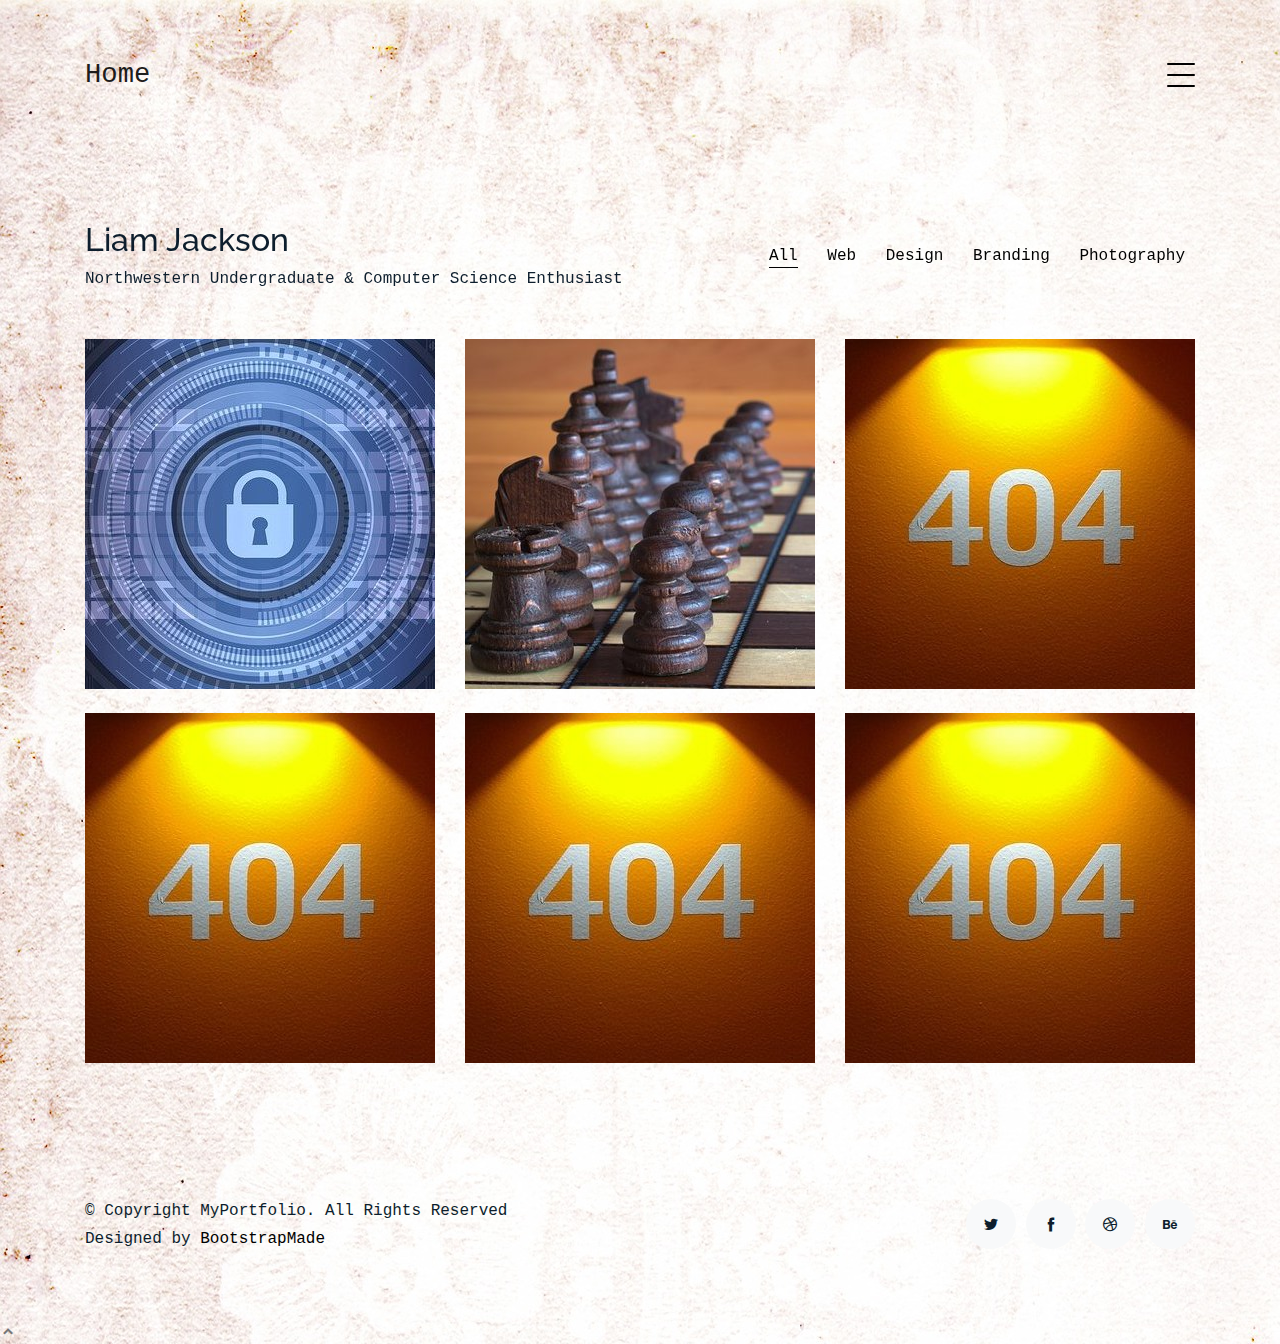
<file: index.html>
<!DOCTYPE html>
<html lang="en">

<head>
  <meta charset="utf-8">
  <meta content="width=device-width, initial-scale=1.0" name="viewport">

  <title>Liam Jackson - Home</title>
  <meta content="" name="description">
  <meta content="" name="keywords">

  <!-- Favicons -->
  <link href="assets/img/favicon.png" rel="icon">
  <link href="assets/img/apple-touch-icon.png" rel="apple-touch-icon">

  <!-- Google Fonts -->
  <link href="https://fonts.googleapis.com/css?family=https://fonts.googleapis.com/css?family=Inconsolata:400,500,600,700|Raleway:400,400i,500,500i,600,600i,700,700i" rel="stylesheet">

  <!-- Vendor CSS Files -->
  <link href="assets/vendor/bootstrap/css/bootstrap.min.css" rel="stylesheet">
  <link href="assets/vendor/icofont/icofont.min.css" rel="stylesheet">
  <link href="assets/vendor/aos/aos.css" rel="stylesheet">
  <link href="assets/vendor/line-awesome/css/line-awesome.min.css" rel="stylesheet">
  <link href="assets/vendor/owl.carousel/assets/owl.carousel.min.css" rel="stylesheet">

  <!-- Template Main CSS File -->
  <link href="assets/css/style.css" rel="stylesheet">

  <!-- =======================================================
  * Template Name: MyPortfolio - v2.2.0
  * Template URL: https://bootstrapmade.com/myportfolio-bootstrap-portfolio-website-template/
  * Author: BootstrapMade.com
  * License: https://bootstrapmade.com/license/
  ======================================================== -->
</head>

<body>

  <!-- ======= Navbar ======= -->
  <div class="collapse navbar-collapse custom-navmenu" id="main-navbar">
    <div class="container py-2 py-md-5">
      <div class="row align-items-start">
        <div class="col-md-2">
          <ul class="custom-menu">
            <li><a href="index.html">Home</a></li>
            <li><a href="about.html">About Me</a></li>
            <li><a href="index.html">Works</a></li>
            <li class="active"><a href="contact.html">Contact</a></li>
          </ul>
        </div>
      </div>

    </div>
  </div>

  <nav class="navbar navbar-light custom-navbar">
    <div class="container">
      <a class="navbar-brand" href="index.html">Home</a>

      <a href="#" class="burger" data-toggle="collapse" data-target="#main-navbar">
        <span></span>
      </a>

    </div>
  </nav>

  <main id="main">

    <!-- ======= Works Section ======= -->
    <section class="section site-portfolio">
      <div class="container">
        <div class="row mb-5 align-items-center">
          <div class="col-md-12 col-lg-6 mb-4 mb-lg-0" data-aos="fade-up">
            <h2>Liam Jackson</h2>
            <p class="mb-0">Northwestern Undergraduate &amp; Computer Science Enthusiast</p>
          </div>
          <div class="col-md-12 col-lg-6 text-left text-lg-right" data-aos="fade-up" data-aos-delay="100">
            <div id="filters" class="filters">
              <a href="#" data-filter="*" class="active">All</a>
              <a href="#" data-filter=".web">Web</a>
              <a href="#" data-filter=".design">Design</a>
              <a href="#" data-filter=".branding">Branding</a>
              <a href="#" data-filter=".photography">Photography</a>
            </div>
          </div>
        </div>
        <div id="portfolio-grid" class="row no-gutter" data-aos="fade-up" data-aos-delay="200">
          <div class="item web col-sm-6 col-md-4 col-lg-4 mb-4">
            <a href="decryption.html" class="item-wrap fancybox">
              <div class="work-info">
                <h3>Cipher Cracker</h3>
                <span>Web</span>
              </div>
              <img class="img-fluid" src="assets/img/cipher.jpg">
            </a>
          </div>
          <div class="item photography col-sm-6 col-md-4 col-lg-4 mb-4">
            <a href="work-single.html" class="item-wrap fancybox">
              <div class="work-info">
                <h3>Chess AI</h3>
                <span>Photography</span>
              </div>
              <img class="img-fluid" src="assets/img/chess.jpg">
            </a>
          </div>
          <div class="item branding col-sm-6 col-md-4 col-lg-4 mb-4">
            <a href="work-single.html" class="item-wrap fancybox">
              <div class="work-info">
                <h3>---</h3>
                <span>Branding</span>
              </div>
              <img class="img-fluid" src="assets/img/no-img.jpg">
            </a>
          </div>
          <div class="item design col-sm-6 col-md-4 col-lg-4 mb-4">
            <a href="work-single.html" class="item-wrap fancybox">
              <div class="work-info">
                <h3>---</h3>
                <span>Design</span>
              </div>
              <img class="img-fluid" src="assets/img/no-img.jpg">
            </a>
          </div>
          <div class="item photography col-sm-6 col-md-4 col-lg-4 mb-4">
            <a href="work-single.html" class="item-wrap fancybox">
              <div class="work-info">
                <h3>---</h3>
                <span>Photography</span>
              </div>
              <img class="img-fluid" src="assets/img/no-img.jpg">
            </a>
          </div>
          <div class="item branding col-sm-6 col-md-4 col-lg-4 mb-4">
            <a href="work-single.html" class="item-wrap fancybox">
              <div class="work-info">
                <h3>---</h3>
                <span>branding</span>
              </div>
              <img class="img-fluid" src="assets/img/no-img.jpg">
            </a>
          </div>
        </div>
      </div>
    </section><!-- End  Works Section -->

  </main><!-- End #main -->

  <!-- ======= Footer ======= -->
  <footer class="footer" role="contentinfo">
    <div class="container">
      <div class="row">
        <div class="col-sm-6">
          <p class="mb-1">&copy; Copyright MyPortfolio. All Rights Reserved</p>
          <div class="credits">
            <!--
            All the links in the footer should remain intact.
            You can delete the links only if you purchased the pro version.
            Licensing information: https://bootstrapmade.com/license/
            Purchase the pro version with working PHP/AJAX contact form: https://bootstrapmade.com/buy/?theme=MyPortfolio
          -->
            Designed by <a href="https://bootstrapmade.com/">BootstrapMade</a>
          </div>
        </div>
        <div class="col-sm-6 social text-md-right">
          <a href="#"><span class="icofont-twitter"></span></a>
          <a href="#"><span class="icofont-facebook"></span></a>
          <a href="#"><span class="icofont-dribbble"></span></a>
          <a href="#"><span class="icofont-behance"></span></a>
        </div>
      </div>
    </div>
  </footer>

  <a href="#" class="back-to-top"><i class="icofont-simple-up"></i></a>

  <!-- Vendor JS Files -->
  <script src="assets/vendor/jquery/jquery.min.js"></script>
  <script src="assets/vendor/bootstrap/js/bootstrap.bundle.min.js"></script>
  <script src="assets/vendor/jquery.easing/jquery.easing.min.js"></script>
  <script src="assets/vendor/php-email-form/validate.js"></script>
  <script src="assets/vendor/aos/aos.js"></script>
  <script src="assets/vendor/isotope-layout/isotope.pkgd.min.js"></script>
  <script src="assets/vendor/owl.carousel/owl.carousel.min.js"></script>

  <!-- Template Main JS File -->
  <script src="assets/js/main.js"></script>

</body>

</html>
</file>
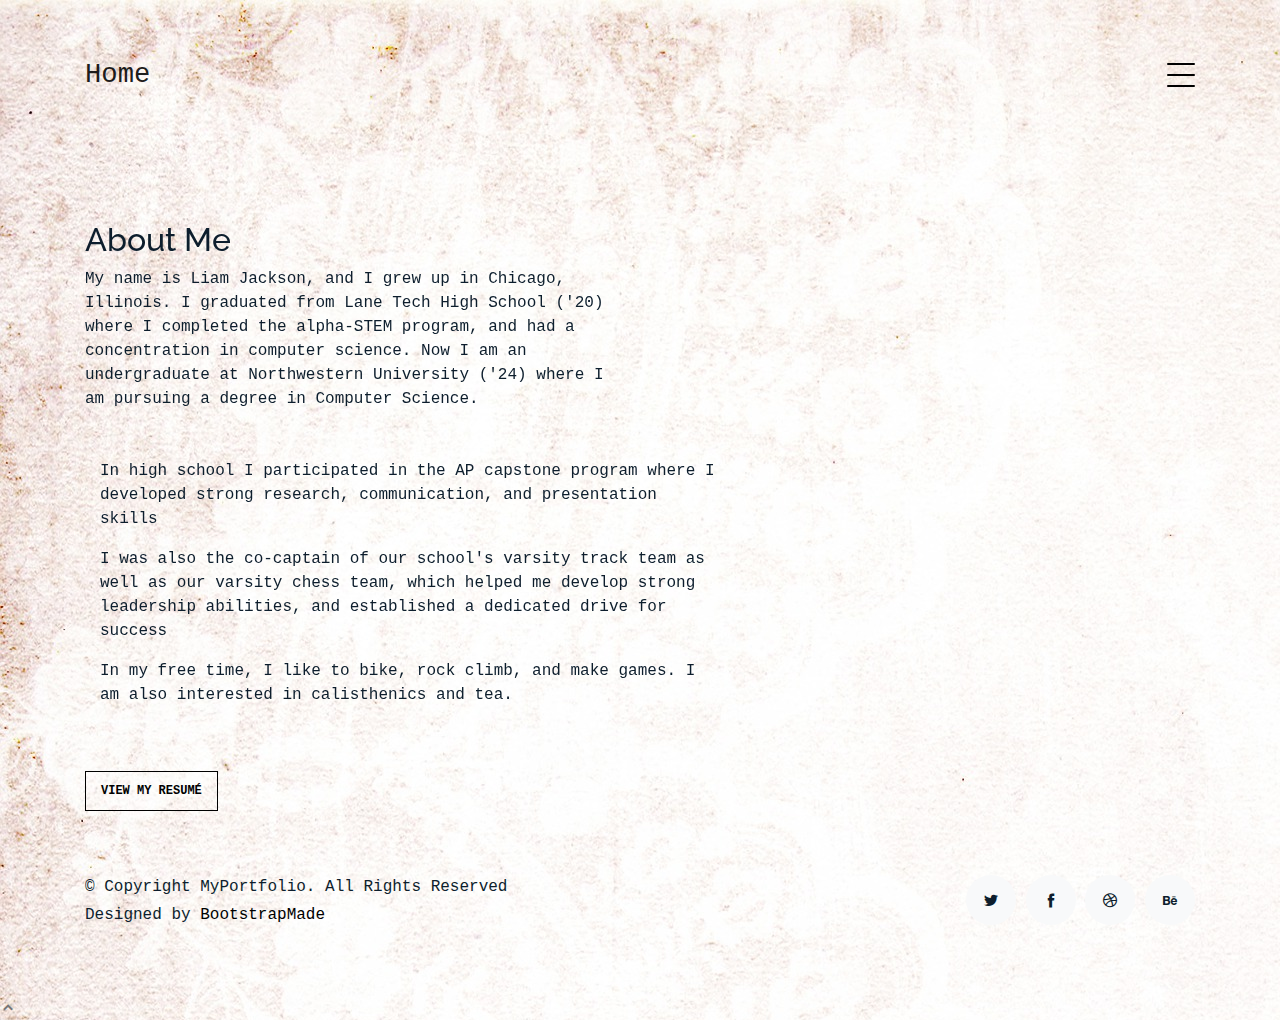
<file: about.html>
<!DOCTYPE html>
<html lang="en">

<head>
  <meta charset="utf-8">
  <meta content="width=device-width, initial-scale=1.0" name="viewport">

  <title>MyPortfolio Bootstrap Template - About</title>
  <meta content="" name="description">
  <meta content="" name="keywords">

  <!-- Favicons -->
  <link href="assets/img/favicon.png" rel="icon">
  <link href="assets/img/apple-touch-icon.png" rel="apple-touch-icon">

  <!-- Google Fonts -->
  <link href="https://fonts.googleapis.com/css?family=https://fonts.googleapis.com/css?family=Inconsolata:400,500,600,700|Raleway:400,400i,500,500i,600,600i,700,700i" rel="stylesheet">

  <!-- Vendor CSS Files -->
  <link href="assets/vendor/bootstrap/css/bootstrap.min.css" rel="stylesheet">
  <link href="assets/vendor/icofont/icofont.min.css" rel="stylesheet">
  <link href="assets/vendor/aos/aos.css" rel="stylesheet">
  <link href="assets/vendor/line-awesome/css/line-awesome.min.css" rel="stylesheet">
  <link href="assets/vendor/owl.carousel/assets/owl.carousel.min.css" rel="stylesheet">

  <!-- Template Main CSS File -->
  <link href="assets/css/style.css" rel="stylesheet">

  <!-- =======================================================
  * Template Name: MyPortfolio - v2.2.0
  * Template URL: https://bootstrapmade.com/myportfolio-bootstrap-portfolio-website-template/
  * Author: BootstrapMade.com
  * License: https://bootstrapmade.com/license/
  ======================================================== -->
</head>

<body>

  <!-- ======= Navbar ======= -->
  <div class="collapse navbar-collapse custom-navmenu" id="main-navbar">
    <div class="container py-2 py-md-5">
      <div class="row align-items-start">
        <div class="col-md-2">
          <ul class="custom-menu">
            <li><a href="index.html">Home</a></li>
            <li><a href="about.html">About Me</a></li>
            <li><a href="index.html">Works</a></li>
            <li class="active"><a href="contact.html">Contact</a></li>
          </ul>
        </div>
      </div>
    </div>
  </div>

  <nav class="navbar navbar-light custom-navbar">
    <div class="container">
      <a class="navbar-brand" href="index.html">Home</a>

      <a href="#" class="burger" data-toggle="collapse" data-target="#main-navbar">
        <span></span>
      </a>

    </div>
  </nav>

  <main id="main">

    <section class="section pb-5">
      <div class="container">
        <div class="row mb-5 align-items-end">
          <div class="col-md-6" data-aos="fade-up">

            <h2>About Me</h2>
            <p class="mb-0">
              My name is Liam Jackson, and I grew up in Chicago, Illinois. I graduated from Lane Tech High School ('20) where I completed the alpha-STEM
              program, and had a concentration in computer science. Now I am an undergraduate at Northwestern University ('24) where I am pursuing a degree
              in Computer Science.
            </p>
          </div>

        </div>

          <div class="col-md-7 mb-5 mb-md-0" data-aos="fade-up">
            <p>
              In high school I participated in the AP capstone program where I developed strong research, communication, and presentation skills
            </p>
            <p>
              I was also the co-captain of our school's varsity track team as well as our varsity chess team, which helped me develop strong leadership
              abilities, and established a dedicated drive for success
            </p>
            <p>
              In my free time, I like to bike, rock climb, and make games. I am also interested in calisthenics and tea.
            </p>
            <br>
            <br>
          </div>
          <p><a href="assets/other/Liam Jackson.pdf" download="Liam_Jackson" class="readmore">View my Resum&eacute;</a></p>
        </div>

      </div>

    </section>

  </main><!-- End #main -->

  <!-- ======= Footer ======= -->
  <footer class="footer" role="contentinfo">
    <div class="container">
      <div class="row">
        <div class="col-sm-6">
          <p class="mb-1">&copy; Copyright MyPortfolio. All Rights Reserved</p>
          <div class="credits">
            <!--
            All the links in the footer should remain intact.
            You can delete the links only if you purchased the pro version.
            Licensing information: https://bootstrapmade.com/license/
            Purchase the pro version with working PHP/AJAX contact form: https://bootstrapmade.com/buy/?theme=MyPortfolio
          -->
            Designed by <a href="https://bootstrapmade.com/">BootstrapMade</a>
          </div>
        </div>
        <div class="col-sm-6 social text-md-right">
          <a href="#"><span class="icofont-twitter"></span></a>
          <a href="#"><span class="icofont-facebook"></span></a>
          <a href="#"><span class="icofont-dribbble"></span></a>
          <a href="#"><span class="icofont-behance"></span></a>
        </div>
      </div>
    </div>
  </footer>

  <a href="#" class="back-to-top"><i class="icofont-simple-up"></i></a>

  <!-- Vendor JS Files -->
  <script src="assets/vendor/jquery/jquery.min.js"></script>
  <script src="assets/vendor/bootstrap/js/bootstrap.bundle.min.js"></script>
  <script src="assets/vendor/jquery.easing/jquery.easing.min.js"></script>
  <script src="assets/vendor/php-email-form/validate.js"></script>
  <script src="assets/vendor/aos/aos.js"></script>
  <script src="assets/vendor/isotope-layout/isotope.pkgd.min.js"></script>
  <script src="assets/vendor/owl.carousel/owl.carousel.min.js"></script>

  <!-- Template Main JS File -->
  <script src="assets/js/main.js"></script>

</body>

</html>
</file>
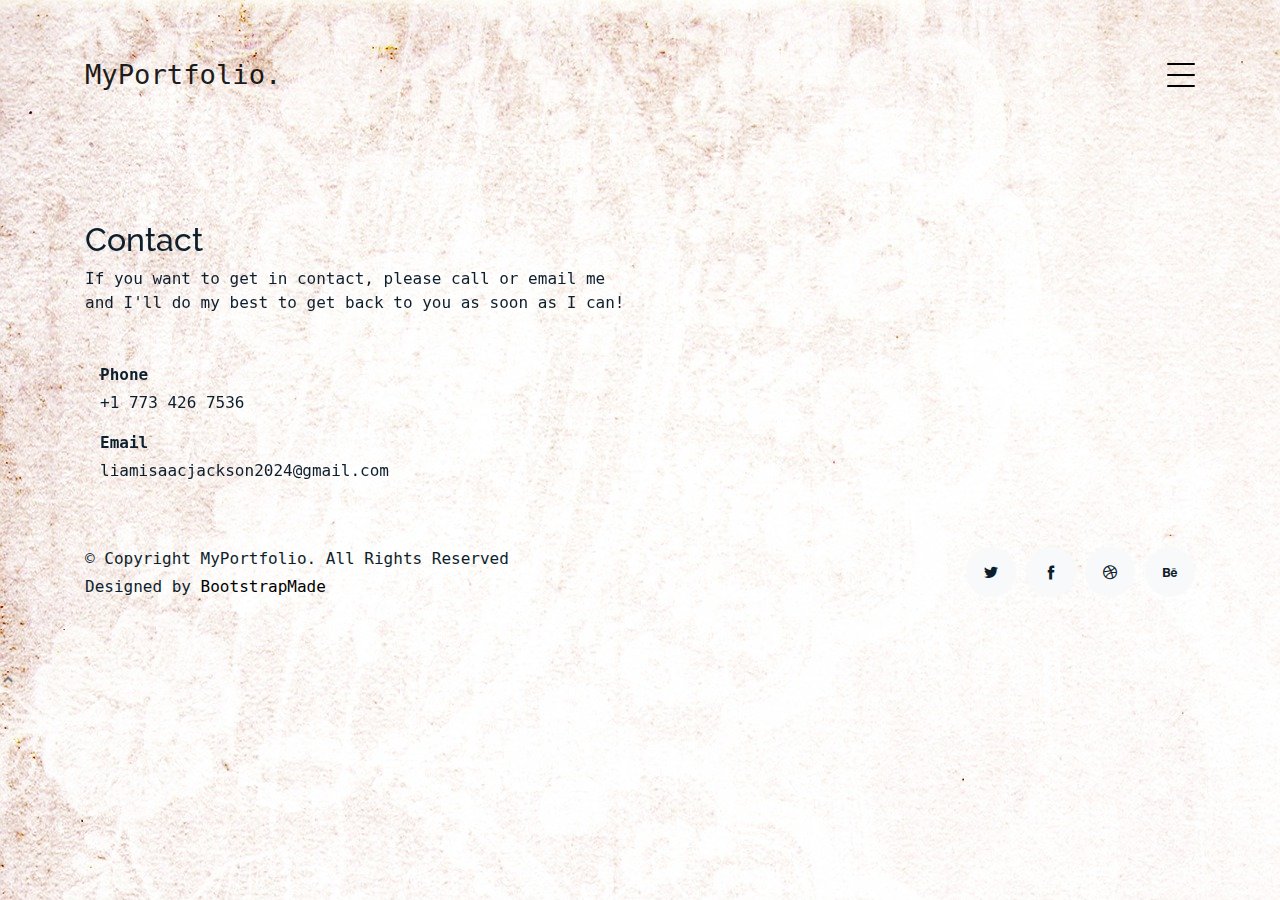
<file: contact.html>
<!DOCTYPE html>
<html lang="en">

<head>
  <meta charset="utf-8">
  <meta content="width=device-width, initial-scale=1.0" name="viewport">

  <title>MyPortfolio Bootstrap Template - Contact</title>
  <meta content="" name="description">
  <meta content="" name="keywords">

  <!-- Favicons -->
  <link href="assets/img/favicon.png" rel="icon">
  <link href="assets/img/apple-touch-icon.png" rel="apple-touch-icon">

  <!-- Google Fonts -->
  <link href="https://fonts.googleapis.com/css?family=https://fonts.googleapis.com/css?family=Inconsolata:400,500,600,700|Raleway:400,400i,500,500i,600,600i,700,700i" rel="stylesheet">

  <!-- Vendor CSS Files -->
  <link href="assets/vendor/bootstrap/css/bootstrap.min.css" rel="stylesheet">
  <link href="assets/vendor/icofont/icofont.min.css" rel="stylesheet">
  <link href="assets/vendor/aos/aos.css" rel="stylesheet">
  <link href="assets/vendor/line-awesome/css/line-awesome.min.css" rel="stylesheet">
  <link href="assets/vendor/owl.carousel/assets/owl.carousel.min.css" rel="stylesheet">

  <!-- Template Main CSS File -->
  <link href="assets/css/style.css" rel="stylesheet">

  <!-- =======================================================
  * Template Name: MyPortfolio - v2.2.0
  * Template URL: https://bootstrapmade.com/myportfolio-bootstrap-portfolio-website-template/
  * Author: BootstrapMade.com
  * License: https://bootstrapmade.com/license/
  ======================================================== -->
</head>

<body>

  <!-- ======= Navbar ======= -->
  <div class="collapse navbar-collapse custom-navmenu" id="main-navbar">
    <div class="container py-2 py-md-5">
      <div class="row align-items-start">
        <div class="col-md-2">
          <ul class="custom-menu">
            <li><a href="index.html">Home</a></li>
            <li><a href="about.html">About Me</a></li>
            <li><a href="index.html">Works</a></li>
            <li class="active"><a href="contact.html">Contact</a></li>
          </ul>
        </div>
      </div>

    </div>
  </div>

  <nav class="navbar navbar-light custom-navbar">
    <div class="container">
      <a class="navbar-brand" href="index.html">MyPortfolio.</a>

      <a href="#" class="burger" data-toggle="collapse" data-target="#main-navbar">
        <span></span>
      </a>

    </div>
  </nav>

  <main id="main">

    <section class="section pb-5">
      <div class="container">

        <div class="row mb-5 align-items-end">
          <div class="col-md-6" data-aos="fade-up">
            <h2>Contact</h2>
            <p class="mb-0">If you want to get in contact, please call or email me and I'll do my best to get back to you as
              soon as I can!
            </p>
          </div>

        </div>

          <div class="col-md-6 mb-5 mb-md-0" data-aos="fade-up">
            <ul class="list-unstyled">
              <li class="mb-3">
                <strong class="d-block mb-1">Phone</strong>
                <span>+1 773 426 7536</span>
              </li>
              <li class="mb-3">
                <strong class="d-block mb-1">Email</strong>
                <span>liamisaacjackson2024@gmail.com</span>
              </li>
            </ul>
          </div>

        </div>

      </div>

    </section>

  </main>
  <!-- End #main -->

  <!-- ======= Footer ======= -->
  <footer class="footer" role="contentinfo">
    <div class="container">
      <div class="row">
        <div class="col-sm-6">
          <p class="mb-1">&copy; Copyright MyPortfolio. All Rights Reserved</p>
          <div class="credits">
            <!--
            All the links in the footer should remain intact.
            You can delete the links only if you purchased the pro version.
            Licensing information: https://bootstrapmade.com/license/
            Purchase the pro version with working PHP/AJAX contact form: https://bootstrapmade.com/buy/?theme=MyPortfolio
          -->
            Designed by <a href="https://bootstrapmade.com/">BootstrapMade</a>
          </div>
        </div>
        <div class="col-sm-6 social text-md-right">
          <a href="#"><span class="icofont-twitter"></span></a>
          <a href="#"><span class="icofont-facebook"></span></a>
          <a href="#"><span class="icofont-dribbble"></span></a>
          <a href="#"><span class="icofont-behance"></span></a>
        </div>
      </div>
    </div>
  </footer>

  <a href="#" class="back-to-top"><i class="icofont-simple-up"></i></a>

  <!-- Vendor JS Files -->
  <script src="assets/vendor/jquery/jquery.min.js"></script>
  <script src="assets/vendor/bootstrap/js/bootstrap.bundle.min.js"></script>
  <script src="assets/vendor/jquery.easing/jquery.easing.min.js"></script>
  <script src="assets/vendor/php-email-form/validate.js"></script>
  <script src="assets/vendor/aos/aos.js"></script>
  <script src="assets/vendor/isotope-layout/isotope.pkgd.min.js"></script>
  <script src="assets/vendor/owl.carousel/owl.carousel.min.js"></script>

  <!-- Template Main JS File -->
  <script src="assets/js/main.js"></script>

</body>

</html>
</file>
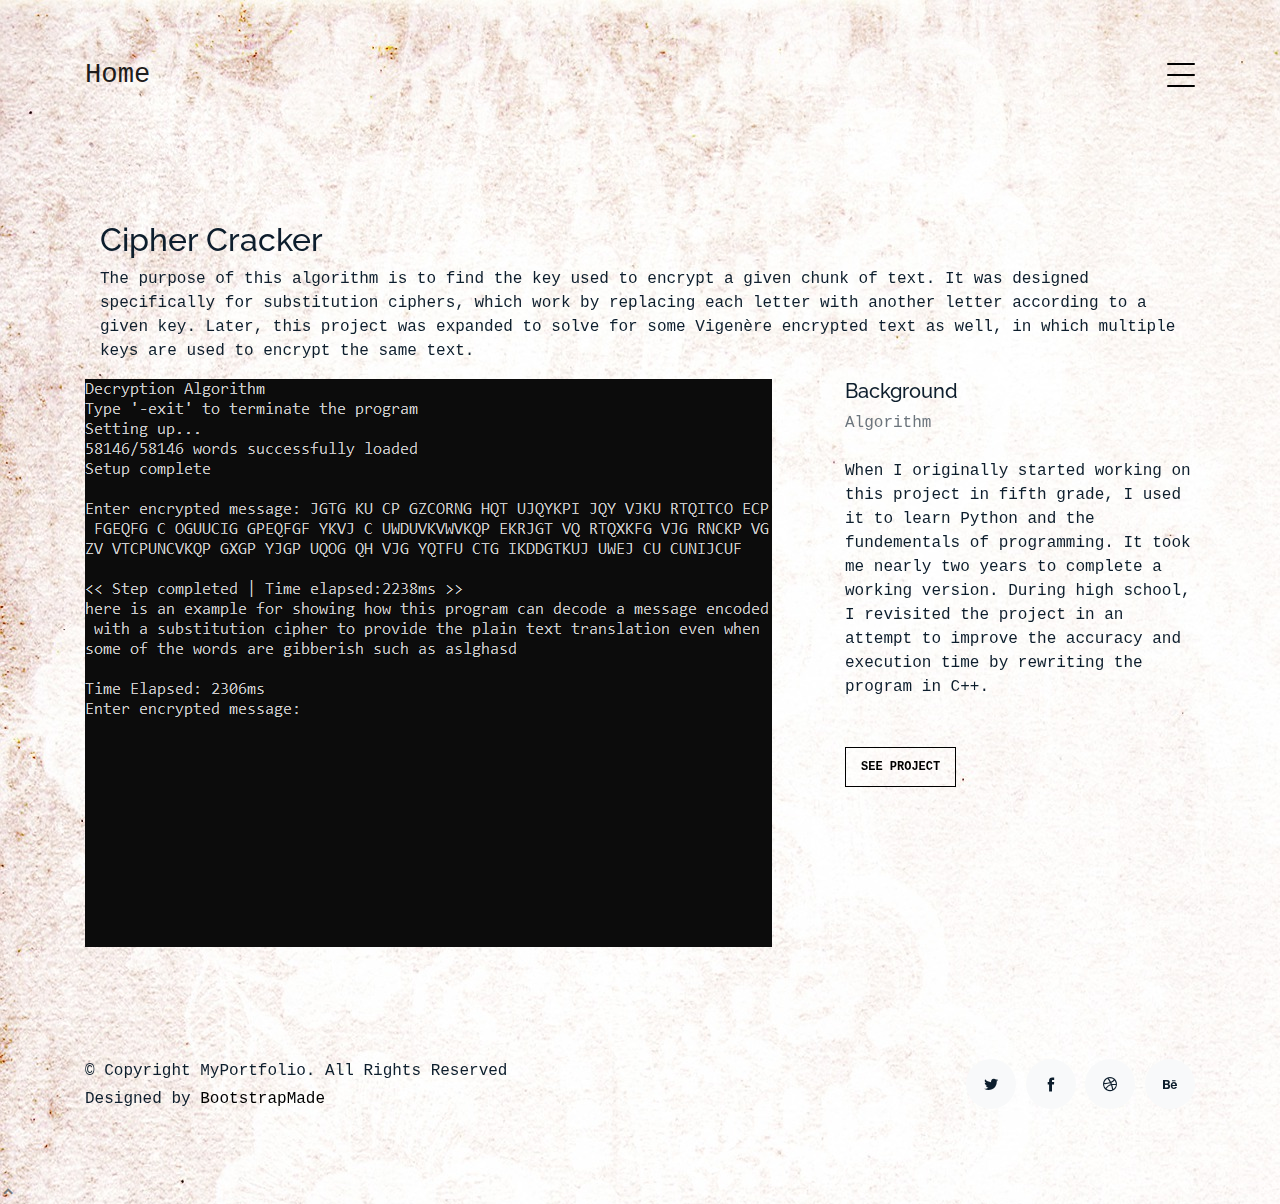
<file: decryption.html>
<!DOCTYPE html>
<html lang="en">

<head>
  <meta charset="utf-8">
  <meta content="width=device-width, initial-scale=1.0" name="viewport">

  <title>MyPortfolio Bootstrap Template - Work Single</title>
  <meta content="" name="description">
  <meta content="" name="keywords">

  <!-- Favicons -->
  <link href="assets/img/favicon.png" rel="icon">
  <link href="assets/img/apple-touch-icon.png" rel="apple-touch-icon">

  <!-- Google Fonts -->
  <link href="https://fonts.googleapis.com/css?family=https://fonts.googleapis.com/css?family=Inconsolata:400,500,600,700|Raleway:400,400i,500,500i,600,600i,700,700i" rel="stylesheet">

  <!-- Vendor CSS Files -->
  <link href="assets/vendor/bootstrap/css/bootstrap.min.css" rel="stylesheet">
  <link href="assets/vendor/icofont/icofont.min.css" rel="stylesheet">
  <link href="assets/vendor/aos/aos.css" rel="stylesheet">
  <link href="assets/vendor/line-awesome/css/line-awesome.min.css" rel="stylesheet">
  <link href="assets/vendor/owl.carousel/assets/owl.carousel.min.css" rel="stylesheet">

  <!-- Template Main CSS File -->
  <link href="assets/css/style.css" rel="stylesheet">

  <!-- =======================================================
  * Template Name: MyPortfolio - v2.2.0
  * Template URL: https://bootstrapmade.com/myportfolio-bootstrap-portfolio-website-template/
  * Author: BootstrapMade.com
  * License: https://bootstrapmade.com/license/
  ======================================================== -->
</head>

<body>

  <!-- ======= Navbar ======= -->
  <div class="collapse navbar-collapse custom-navmenu" id="main-navbar">
    <div class="container py-2 py-md-5">
      <div class="row align-items-start">
        <div class="col-md-2">
          <ul class="custom-menu">
            <li><a href="index.html">Home</a></li>
            <li><a href="about.html">About Me</a></li>
            <li><a href="index.html">Works</a></li>
            <li class="active"><a href="contact.html">Contact</a></li>
          </ul>
        </div>
      </div>

    </div>
  </div>

  <nav class="navbar navbar-light custom-navbar">
    <div class="container">
      <a class="navbar-brand" href="index.html">Home</a>

      <a href="#" class="burger" data-toggle="collapse" data-target="#main-navbar">
        <span></span>
      </a>

    </div>
  </nav>

  <main id="main">

    <section class="section">
      <div class="container">
        <div class="col-md-12" data-aos="fade-up">
          <h2>Cipher Cracker</h2>
          <p>
            The purpose of this algorithm is to find the key used to encrypt a given chunk of text. It was designed specifically for substitution 
            ciphers, which work by replacing each letter with another letter according to a given key. Later, this project was expanded to solve
            for some Vigen&egrave;re encrypted text as well, in which multiple keys are used to encrypt the same text.
          </p>
        </div>
      
      </div>

      <div class="site-section pb-0">
        <div class="container">
          <div class="row align-items-stretch">
            <div class="col-md-8" data-aos="fade-up">
              <img src="assets/img/decryption_example_img.png" alt="Image" class="img-fluid">
            </div>
            <div class="col-md-4 ml-auto" data-aos="fade-up" data-aos-delay="100">
              <div class="sticky-content">
                <h3 class="h3">Background</h3>
                <p class="mb-4"><span class="text-muted">Algorithm</span></p>

                <div class="mb-5">
                  <p>
                    When I originally started working on this project in fifth grade, I used it to learn Python and the fundementals of programming. It
                    took me nearly two years to complete a working version. During high school, I revisited the project in an attempt to improve the
                    accuracy and execution time by rewriting the program in C++.
                  </p>

                </div>
                <p><a href="#" class="readmore">See Project</a></p>
              </div>
            </div>
          </div>
        </div>
    </section>

  <!-- ======= Footer ======= -->
  <footer class="footer" role="contentinfo">
    <div class="container">
      <div class="row">
        <div class="col-sm-6">
          <p class="mb-1">&copy; Copyright MyPortfolio. All Rights Reserved</p>
          <div class="credits">
            <!--
            All the links in the footer should remain intact.
            You can delete the links only if you purchased the pro version.
            Licensing information: https://bootstrapmade.com/license/
            Purchase the pro version with working PHP/AJAX contact form: https://bootstrapmade.com/buy/?theme=MyPortfolio
          -->
            Designed by <a href="https://bootstrapmade.com/">BootstrapMade</a>
          </div>
        </div>
        <div class="col-sm-6 social text-md-right">
          <a href="#"><span class="icofont-twitter"></span></a>
          <a href="#"><span class="icofont-facebook"></span></a>
          <a href="#"><span class="icofont-dribbble"></span></a>
          <a href="#"><span class="icofont-behance"></span></a>
        </div>
      </div>
    </div>
  </footer>

  <a href="#" class="back-to-top"><i class="icofont-simple-up"></i></a>

  <!-- Vendor JS Files -->
  <script src="assets/vendor/jquery/jquery.min.js"></script>
  <script src="assets/vendor/bootstrap/js/bootstrap.bundle.min.js"></script>
  <script src="assets/vendor/jquery.easing/jquery.easing.min.js"></script>
  <script src="assets/vendor/php-email-form/validate.js"></script>
  <script src="assets/vendor/aos/aos.js"></script>
  <script src="assets/vendor/isotope-layout/isotope.pkgd.min.js"></script>
  <script src="assets/vendor/owl.carousel/owl.carousel.min.js"></script>

  <!-- Template Main JS File -->
  <script src="assets/js/main.js"></script>

</body>

</html>
</file>
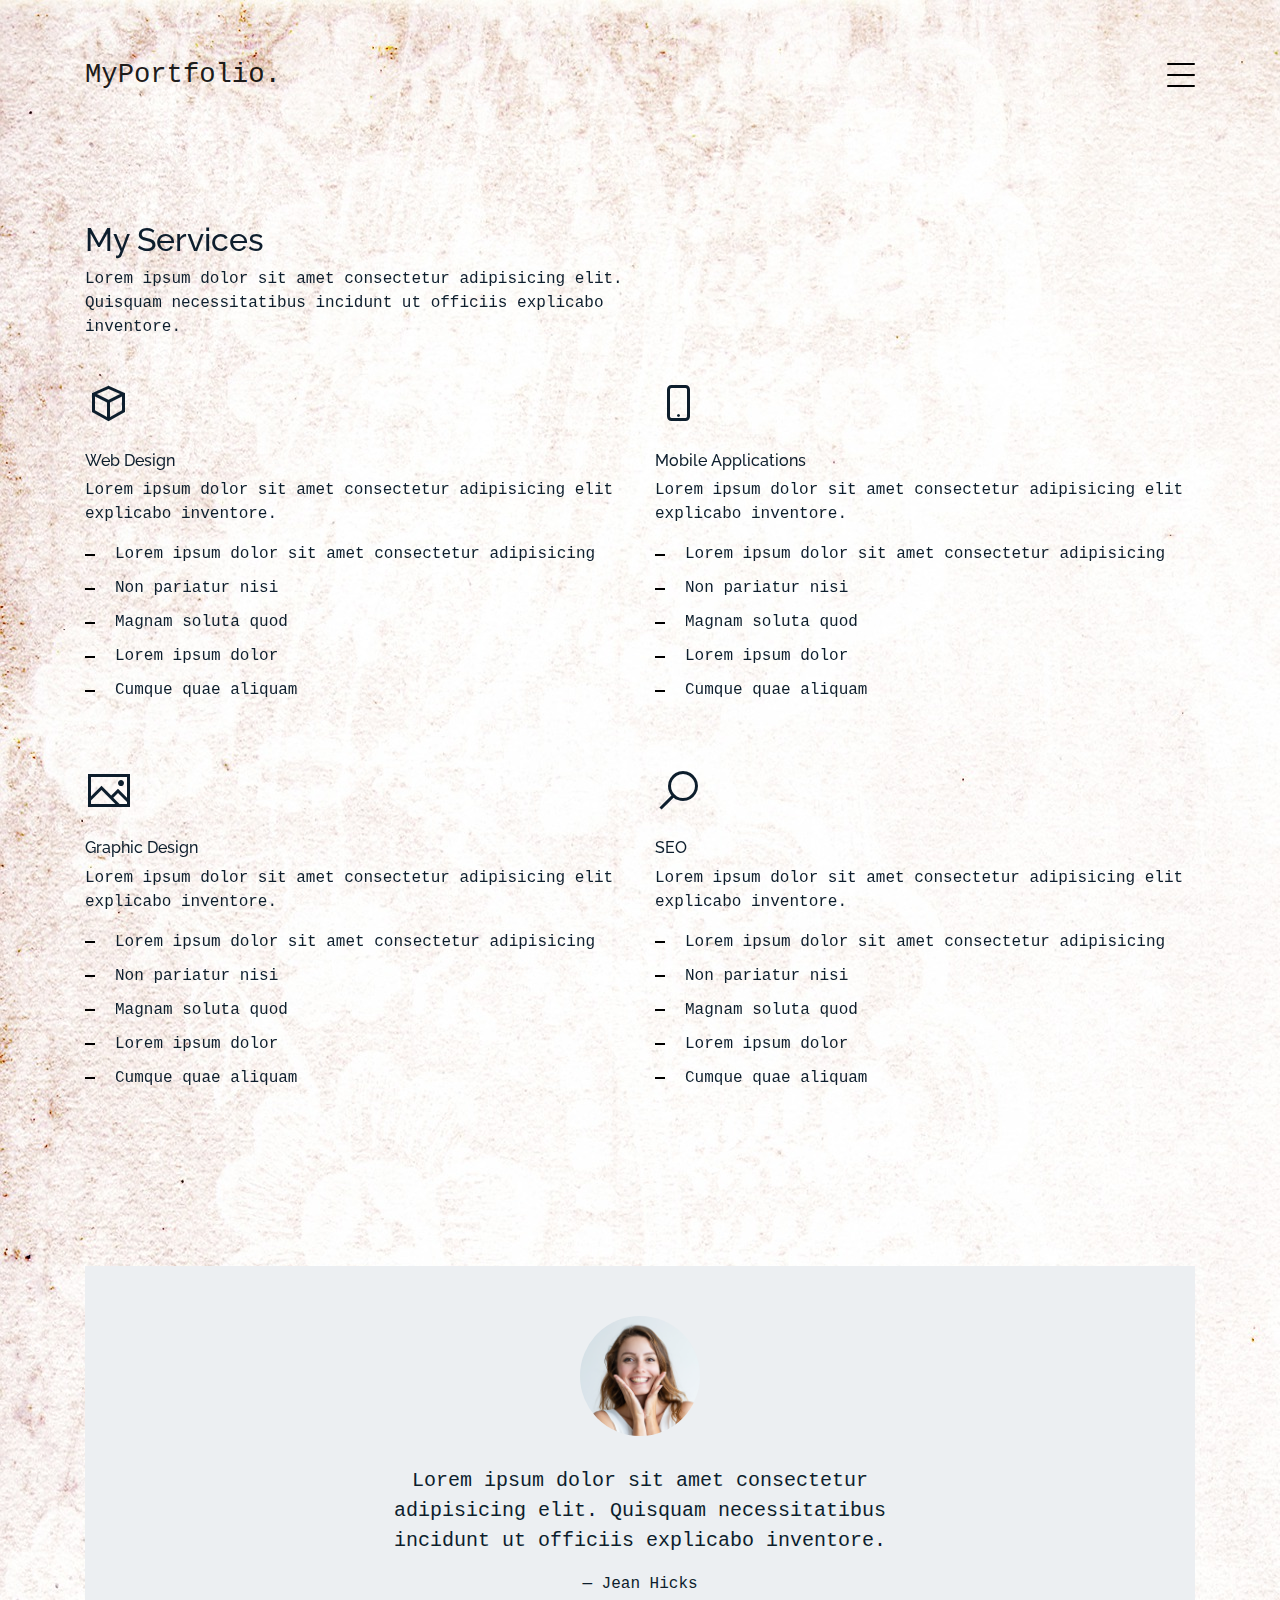
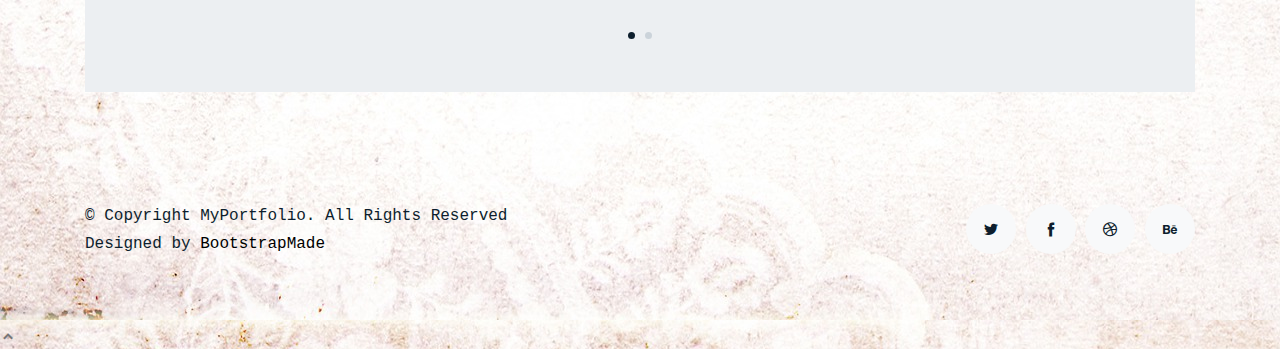
<file: services.html>
<!DOCTYPE html>
<html lang="en">

<head>
  <meta charset="utf-8">
  <meta content="width=device-width, initial-scale=1.0" name="viewport">

  <title>MyPortfolio Bootstrap Template - Services</title>
  <meta content="" name="description">
  <meta content="" name="keywords">

  <!-- Favicons -->
  <link href="assets/img/favicon.png" rel="icon">
  <link href="assets/img/apple-touch-icon.png" rel="apple-touch-icon">

  <!-- Google Fonts -->
  <link href="https://fonts.googleapis.com/css?family=https://fonts.googleapis.com/css?family=Inconsolata:400,500,600,700|Raleway:400,400i,500,500i,600,600i,700,700i" rel="stylesheet">

  <!-- Vendor CSS Files -->
  <link href="assets/vendor/bootstrap/css/bootstrap.min.css" rel="stylesheet">
  <link href="assets/vendor/icofont/icofont.min.css" rel="stylesheet">
  <link href="assets/vendor/aos/aos.css" rel="stylesheet">
  <link href="assets/vendor/line-awesome/css/line-awesome.min.css" rel="stylesheet">
  <link href="assets/vendor/owl.carousel/assets/owl.carousel.min.css" rel="stylesheet">

  <!-- Template Main CSS File -->
  <link href="assets/css/style.css" rel="stylesheet">

  <!-- =======================================================
  * Template Name: MyPortfolio - v2.2.0
  * Template URL: https://bootstrapmade.com/myportfolio-bootstrap-portfolio-website-template/
  * Author: BootstrapMade.com
  * License: https://bootstrapmade.com/license/
  ======================================================== -->
</head>

<body>

  <!-- ======= Navbar ======= -->
  <div class="collapse navbar-collapse custom-navmenu" id="main-navbar">
    <div class="container py-2 py-md-5">
      <div class="row align-items-start">
        <div class="col-md-2">
          <ul class="custom-menu">
            <li><a href="index.html">Home</a></li>
            <li><a href="about.html">About Me</a></li>
            <li><a href="index.html">Works</a></li>
            <li class="active"><a href="contact.html">Contact</a></li>
          </ul>
        </div>
      </div>

    </div>
  </div>

  <nav class="navbar navbar-light custom-navbar">
    <div class="container">
      <a class="navbar-brand" href="index.html">MyPortfolio.</a>

      <a href="#" class="burger" data-toggle="collapse" data-target="#main-navbar">
        <span></span>
      </a>

    </div>
  </nav>

  <main id="main">

    <section class="section">
      <div class="container">
        <div class="row mb-4 align-items-center">
          <div class="col-md-6" data-aos="fade-up">

            <h2>My Services</h2>
            <p>Lorem ipsum dolor sit amet consectetur adipisicing elit. Quisquam necessitatibus incidunt ut officiis
              explicabo inventore.</p>

          </div>

        </div>
      </div>

      <div class="site-section pb-0">
        <div class="container">

          <div class="row">

            <div class="col-12 col-sm-6 col-md-6 col-lg-6 mb-5" data-aos="fade-up" data-aos-delay="">
              <span class="la la-cube la-3x mb-4"></span>
              <h4 class="h4 mb-2">Web Design</h4>
              <p>Lorem ipsum dolor sit amet consectetur adipisicing elit explicabo inventore.</p>
              <ul class="list-unstyled list-line">
                <li>Lorem ipsum dolor sit amet consectetur adipisicing</li>
                <li>Non pariatur nisi</li>
                <li>Magnam soluta quod</li>
                <li>Lorem ipsum dolor</li>
                <li>Cumque quae aliquam</li>
              </ul>
            </div>
            <div class="col-12 col-sm-6 col-md-6 col-lg-6 mb-5" data-aos="fade-up" data-aos-delay="100">
              <span class="la la-mobile la-3x mb-4"></span>
              <h4 class="h4 mb-2">Mobile Applications</h4>
              <p>Lorem ipsum dolor sit amet consectetur adipisicing elit explicabo inventore.</p>
              <ul class="list-unstyled list-line">
                <li>Lorem ipsum dolor sit amet consectetur adipisicing</li>
                <li>Non pariatur nisi</li>
                <li>Magnam soluta quod</li>
                <li>Lorem ipsum dolor</li>
                <li>Cumque quae aliquam</li>
              </ul>
            </div>
            <div class="col-12 col-sm-6 col-md-6 col-lg-6 mb-5" data-aos="fade-up" data-aos-delay="">
              <span class="la la-image la-3x mb-4"></span>
              <h4 class="h4 mb-2">Graphic Design</h4>
              <p>Lorem ipsum dolor sit amet consectetur adipisicing elit explicabo inventore.</p>
              <ul class="list-unstyled list-line">
                <li>Lorem ipsum dolor sit amet consectetur adipisicing</li>
                <li>Non pariatur nisi</li>
                <li>Magnam soluta quod</li>
                <li>Lorem ipsum dolor</li>
                <li>Cumque quae aliquam</li>
              </ul>
            </div>
            <div class="col-12 col-sm-6 col-md-6 col-lg-6 mb-5" data-aos="fade-up" data-aos-delay="100">
              <span class="la la-search la-3x mb-4"></span>
              <h4 class="h4 mb-2">SEO</h4>
              <p>Lorem ipsum dolor sit amet consectetur adipisicing elit explicabo inventore.</p>
              <ul class="list-unstyled list-line">
                <li>Lorem ipsum dolor sit amet consectetur adipisicing</li>
                <li>Non pariatur nisi</li>
                <li>Magnam soluta quod</li>
                <li>Lorem ipsum dolor</li>
                <li>Cumque quae aliquam</li>
              </ul>
            </div>
          </div>
        </div>
      </div>
    </section>

    <!-- ======= Testimonials Section ======= -->
    <section class="section pt-0">
      <div class="container">

        <div class="owl-carousel testimonial-carousel">

          <div class="testimonial-wrap">
            <div class="testimonial">
              <img src="assets/img/person_1.jpg" alt="Image" class="img-fluid">
              <blockquote>
                <p>Lorem ipsum dolor sit amet consectetur adipisicing elit. Quisquam necessitatibus incidunt ut officiis
                  explicabo inventore.</p>
              </blockquote>
              <p>&mdash; Jean Hicks</p>
            </div>
          </div>

          <div class="testimonial-wrap">
            <div class="testimonial">
              <img src="assets/img/person_2.jpg" alt="Image" class="img-fluid">
              <blockquote>
                <p>Lorem ipsum dolor sit amet consectetur adipisicing elit. Quisquam necessitatibus incidunt ut officiis
                  explicabo inventore.</p>
              </blockquote>
              <p>&mdash; Chris Stanworth</p>
            </div>
          </div>

        </div>

      </div>
    </section><!-- End Testimonials Section -->

  </main><!-- End #main -->

  <!-- ======= Footer ======= -->
  <footer class="footer" role="contentinfo">
    <div class="container">
      <div class="row">
        <div class="col-sm-6">
          <p class="mb-1">&copy; Copyright MyPortfolio. All Rights Reserved</p>
          <div class="credits">
            <!--
            All the links in the footer should remain intact.
            You can delete the links only if you purchased the pro version.
            Licensing information: https://bootstrapmade.com/license/
            Purchase the pro version with working PHP/AJAX contact form: https://bootstrapmade.com/buy/?theme=MyPortfolio
          -->
            Designed by <a href="https://bootstrapmade.com/">BootstrapMade</a>
          </div>
        </div>
        <div class="col-sm-6 social text-md-right">
          <a href="#"><span class="icofont-twitter"></span></a>
          <a href="#"><span class="icofont-facebook"></span></a>
          <a href="#"><span class="icofont-dribbble"></span></a>
          <a href="#"><span class="icofont-behance"></span></a>
        </div>
      </div>
    </div>
  </footer>

  <a href="#" class="back-to-top"><i class="icofont-simple-up"></i></a>

  <!-- Vendor JS Files -->
  <script src="assets/vendor/jquery/jquery.min.js"></script>
  <script src="assets/vendor/bootstrap/js/bootstrap.bundle.min.js"></script>
  <script src="assets/vendor/jquery.easing/jquery.easing.min.js"></script>
  <script src="assets/vendor/php-email-form/validate.js"></script>
  <script src="assets/vendor/aos/aos.js"></script>
  <script src="assets/vendor/isotope-layout/isotope.pkgd.min.js"></script>
  <script src="assets/vendor/owl.carousel/owl.carousel.min.js"></script>

  <!-- Template Main JS File -->
  <script src="assets/js/main.js"></script>

</body>

</html>
</file>
<file: assets/vendor/line-awesome/css/line-awesome.min.css>
.la,.lab,.lad,.lal,.lar,.las{-moz-osx-font-smoothing:grayscale;-webkit-font-smoothing:antialiased;display:inline-block;font-style:normal;font-variant:normal;text-rendering:auto;line-height:1}.la-lg{font-size:1.33333em;line-height:.75em;vertical-align:-.0667em}.la-xs{font-size:.75em}.la-sm{font-size:.875em}.la-1x{font-size:1em}.la-2x{font-size:2em}.la-3x{font-size:3em}.la-4x{font-size:4em}.la-5x{font-size:5em}.la-6x{font-size:6em}.la-7x{font-size:7em}.la-8x{font-size:8em}.la-9x{font-size:9em}.la-10x{font-size:10em}.la-fw{text-align:center;width:1.25em}.la-ul{list-style-type:none;margin-left:2.5em;padding-left:0}.la-ul>li{position:relative}.la-li{left:-2em;position:absolute;text-align:center;width:2em;line-height:inherit}.la-border{border:solid .08em #eee;border-radius:.1em;padding:.2em .25em .15em}.la-pull-left{float:left}.la-pull-right{float:right}.la.la-pull-left,.lab.la-pull-left,.lal.la-pull-left,.lar.la-pull-left,.las.la-pull-left{margin-right:.3em}.la.la-pull-right,.lab.la-pull-right,.lal.la-pull-right,.lar.la-pull-right,.las.la-pull-right{margin-left:.3em}.la-spin{-webkit-animation:la-spin 2s infinite linear;animation:la-spin 2s infinite linear}.la-pulse{-webkit-animation:la-spin 1s infinite steps(8);animation:la-spin 1s infinite steps(8)}@-webkit-keyframes la-spin{0%{-webkit-transform:rotate(0);transform:rotate(0)}100%{-webkit-transform:rotate(360deg);transform:rotate(360deg)}}@keyframes la-spin{0%{-webkit-transform:rotate(0);transform:rotate(0)}100%{-webkit-transform:rotate(360deg);transform:rotate(360deg)}}.la-rotate-90{-webkit-transform:rotate(90deg);transform:rotate(90deg)}.la-rotate-180{-webkit-transform:rotate(180deg);transform:rotate(180deg)}.la-rotate-270{-webkit-transform:rotate(270deg);transform:rotate(270deg)}.la-flip-horizontal{-webkit-transform:scale(-1,1);transform:scale(-1,1)}.la-flip-vertical{-webkit-transform:scale(1,-1);transform:scale(1,-1)}.la-flip-both,.la-flip-horizontal.la-flip-vertical{-webkit-transform:scale(-1,-1);transform:scale(-1,-1)}:root .la-flip-both,:root .la-flip-horizontal,:root .la-flip-vertical,:root .la-rotate-180,:root .la-rotate-270,:root .la-rotate-90{-webkit-filter:none;filter:none}.la-stack{display:inline-block;height:2em;line-height:2em;position:relative;vertical-align:middle;width:2.5em}.la-stack-1x,.la-stack-2x{left:0;position:absolute;text-align:center;width:100%}.la-stack-1x{line-height:inherit}.la-stack-2x{font-size:2em}.la-inverse{color:#fff}.la-500px:before{content:"\f26e"}.la-accessible-icon:before{content:"\f368"}.la-accusoft:before{content:"\f369"}.la-acquisitions-incorporated:before{content:"\f6af"}.la-ad:before{content:"\f641"}.la-address-book:before{content:"\f2b9"}.la-address-card:before{content:"\f2bb"}.la-adjust:before{content:"\f042"}.la-adn:before{content:"\f170"}.la-adobe:before{content:"\f778"}.la-adversal:before{content:"\f36a"}.la-affiliatetheme:before{content:"\f36b"}.la-air-freshener:before{content:"\f5d0"}.la-airbnb:before{content:"\f834"}.la-algolia:before{content:"\f36c"}.la-align-center:before{content:"\f037"}.la-align-justify:before{content:"\f039"}.la-align-left:before{content:"\f036"}.la-align-right:before{content:"\f038"}.la-alipay:before{content:"\f642"}.la-allergies:before{content:"\f461"}.la-amazon:before{content:"\f270"}.la-amazon-pay:before{content:"\f42c"}.la-ambulance:before{content:"\f0f9"}.la-american-sign-language-interpreting:before{content:"\f2a3"}.la-amilia:before{content:"\f36d"}.la-anchor:before{content:"\f13d"}.la-android:before{content:"\f17b"}.la-angellist:before{content:"\f209"}.la-angle-double-down:before{content:"\f103"}.la-angle-double-left:before{content:"\f100"}.la-angle-double-right:before{content:"\f101"}.la-angle-double-up:before{content:"\f102"}.la-angle-down:before{content:"\f107"}.la-angle-left:before{content:"\f104"}.la-angle-right:before{content:"\f105"}.la-angle-up:before{content:"\f106"}.la-angry:before{content:"\f556"}.la-angrycreative:before{content:"\f36e"}.la-angular:before{content:"\f420"}.la-ankh:before{content:"\f644"}.la-app-store:before{content:"\f36f"}.la-app-store-ios:before{content:"\f370"}.la-apper:before{content:"\f371"}.la-apple:before{content:"\f179"}.la-apple-alt:before{content:"\f5d1"}.la-apple-pay:before{content:"\f415"}.la-archive:before{content:"\f187"}.la-archway:before{content:"\f557"}.la-arrow-alt-circle-down:before{content:"\f358"}.la-arrow-alt-circle-left:before{content:"\f359"}.la-arrow-alt-circle-right:before{content:"\f35a"}.la-arrow-alt-circle-up:before{content:"\f35b"}.la-arrow-circle-down:before{content:"\f0ab"}.la-arrow-circle-left:before{content:"\f0a8"}.la-arrow-circle-right:before{content:"\f0a9"}.la-arrow-circle-up:before{content:"\f0aa"}.la-arrow-down:before{content:"\f063"}.la-arrow-left:before{content:"\f060"}.la-arrow-right:before{content:"\f061"}.la-arrow-up:before{content:"\f062"}.la-arrows-alt:before{content:"\f0b2"}.la-arrows-alt-h:before{content:"\f337"}.la-arrows-alt-v:before{content:"\f338"}.la-artstation:before{content:"\f77a"}.la-assistive-listening-systems:before{content:"\f2a2"}.la-asterisk:before{content:"\f069"}.la-asymmetrik:before{content:"\f372"}.la-at:before{content:"\f1fa"}.la-atlas:before{content:"\f558"}.la-atlassian:before{content:"\f77b"}.la-atom:before{content:"\f5d2"}.la-audible:before{content:"\f373"}.la-audio-description:before{content:"\f29e"}.la-autoprefixer:before{content:"\f41c"}.la-avianex:before{content:"\f374"}.la-aviato:before{content:"\f421"}.la-award:before{content:"\f559"}.la-aws:before{content:"\f375"}.la-baby:before{content:"\f77c"}.la-baby-carriage:before{content:"\f77d"}.la-backspace:before{content:"\f55a"}.la-backward:before{content:"\f04a"}.la-bacon:before{content:"\f7e5"}.la-balance-scale:before{content:"\f24e"}.la-balance-scale-left:before{content:"\f515"}.la-balance-scale-right:before{content:"\f516"}.la-ban:before{content:"\f05e"}.la-band-aid:before{content:"\f462"}.la-bandcamp:before{content:"\f2d5"}.la-barcode:before{content:"\f02a"}.la-bars:before{content:"\f0c9"}.la-baseball-ball:before{content:"\f433"}.la-basketball-ball:before{content:"\f434"}.la-bath:before{content:"\f2cd"}.la-battery-empty:before{content:"\f244"}.la-battery-full:before{content:"\f240"}.la-battery-half:before{content:"\f242"}.la-battery-quarter:before{content:"\f243"}.la-battery-three-quarters:before{content:"\f241"}.la-battle-net:before{content:"\f835"}.la-bed:before{content:"\f236"}.la-beer:before{content:"\f0fc"}.la-behance:before{content:"\f1b4"}.la-behance-square:before{content:"\f1b5"}.la-bell:before{content:"\f0f3"}.la-bell-slash:before{content:"\f1f6"}.la-bezier-curve:before{content:"\f55b"}.la-bible:before{content:"\f647"}.la-bicycle:before{content:"\f206"}.la-biking:before{content:"\f84a"}.la-bimobject:before{content:"\f378"}.la-binoculars:before{content:"\f1e5"}.la-biohazard:before{content:"\f780"}.la-birthday-cake:before{content:"\f1fd"}.la-bitbucket:before{content:"\f171"}.la-bitcoin:before{content:"\f379"}.la-bity:before{content:"\f37a"}.la-black-tie:before{content:"\f27e"}.la-blackberry:before{content:"\f37b"}.la-blender:before{content:"\f517"}.la-blender-phone:before{content:"\f6b6"}.la-blind:before{content:"\f29d"}.la-blog:before{content:"\f781"}.la-blogger:before{content:"\f37c"}.la-blogger-b:before{content:"\f37d"}.la-bluetooth:before{content:"\f293"}.la-bluetooth-b:before{content:"\f294"}.la-bold:before{content:"\f032"}.la-bolt:before{content:"\f0e7"}.la-bomb:before{content:"\f1e2"}.la-bone:before{content:"\f5d7"}.la-bong:before{content:"\f55c"}.la-book:before{content:"\f02d"}.la-book-dead:before{content:"\f6b7"}.la-book-medical:before{content:"\f7e6"}.la-book-open:before{content:"\f518"}.la-book-reader:before{content:"\f5da"}.la-bookmark:before{content:"\f02e"}.la-bootstrap:before{content:"\f836"}.la-border-all:before{content:"\f84c"}.la-border-none:before{content:"\f850"}.la-border-style:before{content:"\f853"}.la-bowling-ball:before{content:"\f436"}.la-box:before{content:"\f466"}.la-box-open:before{content:"\f49e"}.la-boxes:before{content:"\f468"}.la-braille:before{content:"\f2a1"}.la-brain:before{content:"\f5dc"}.la-bread-slice:before{content:"\f7ec"}.la-briefcase:before{content:"\f0b1"}.la-briefcase-medical:before{content:"\f469"}.la-broadcast-tower:before{content:"\f519"}.la-broom:before{content:"\f51a"}.la-brush:before{content:"\f55d"}.la-btc:before{content:"\f15a"}.la-buffer:before{content:"\f837"}.la-bug:before{content:"\f188"}.la-building:before{content:"\f1ad"}.la-bullhorn:before{content:"\f0a1"}.la-bullseye:before{content:"\f140"}.la-burn:before{content:"\f46a"}.la-buromobelexperte:before{content:"\f37f"}.la-bus:before{content:"\f207"}.la-bus-alt:before{content:"\f55e"}.la-business-time:before{content:"\f64a"}.la-buy-n-large:before{content:"\f8a6"}.la-buysellads:before{content:"\f20d"}.la-calculator:before{content:"\f1ec"}.la-calendar:before{content:"\f133"}.la-calendar-alt:before{content:"\f073"}.la-calendar-check:before{content:"\f274"}.la-calendar-day:before{content:"\f783"}.la-calendar-minus:before{content:"\f272"}.la-calendar-plus:before{content:"\f271"}.la-calendar-times:before{content:"\f273"}.la-calendar-week:before{content:"\f784"}.la-camera:before{content:"\f030"}.la-camera-retro:before{content:"\f083"}.la-campground:before{content:"\f6bb"}.la-canadian-maple-leaf:before{content:"\f785"}.la-candy-cane:before{content:"\f786"}.la-cannabis:before{content:"\f55f"}.la-capsules:before{content:"\f46b"}.la-car:before{content:"\f1b9"}.la-car-alt:before{content:"\f5de"}.la-car-battery:before{content:"\f5df"}.la-car-crash:before{content:"\f5e1"}.la-car-side:before{content:"\f5e4"}.la-caret-down:before{content:"\f0d7"}.la-caret-left:before{content:"\f0d9"}.la-caret-right:before{content:"\f0da"}.la-caret-square-down:before{content:"\f150"}.la-caret-square-left:before{content:"\f191"}.la-caret-square-right:before{content:"\f152"}.la-caret-square-up:before{content:"\f151"}.la-caret-up:before{content:"\f0d8"}.la-carrot:before{content:"\f787"}.la-cart-arrow-down:before{content:"\f218"}.la-cart-plus:before{content:"\f217"}.la-cash-register:before{content:"\f788"}.la-cat:before{content:"\f6be"}.la-cc-amazon-pay:before{content:"\f42d"}.la-cc-amex:before{content:"\f1f3"}.la-cc-apple-pay:before{content:"\f416"}.la-cc-diners-club:before{content:"\f24c"}.la-cc-discover:before{content:"\f1f2"}.la-cc-jcb:before{content:"\f24b"}.la-cc-mastercard:before{content:"\f1f1"}.la-cc-paypal:before{content:"\f1f4"}.la-cc-stripe:before{content:"\f1f5"}.la-cc-visa:before{content:"\f1f0"}.la-centercode:before{content:"\f380"}.la-centos:before{content:"\f789"}.la-certificate:before{content:"\f0a3"}.la-chair:before{content:"\f6c0"}.la-chalkboard:before{content:"\f51b"}.la-chalkboard-teacher:before{content:"\f51c"}.la-charging-station:before{content:"\f5e7"}.la-chart-area:before{content:"\f1fe"}.la-chart-bar:before{content:"\f080"}.la-chart-line:before{content:"\f201"}.la-chart-pie:before{content:"\f200"}.la-check:before{content:"\f00c"}.la-check-circle:before{content:"\f058"}.la-check-double:before{content:"\f560"}.la-check-square:before{content:"\f14a"}.la-cheese:before{content:"\f7ef"}.la-chess:before{content:"\f439"}.la-chess-bishop:before{content:"\f43a"}.la-chess-board:before{content:"\f43c"}.la-chess-king:before{content:"\f43f"}.la-chess-knight:before{content:"\f441"}.la-chess-pawn:before{content:"\f443"}.la-chess-queen:before{content:"\f445"}.la-chess-rook:before{content:"\f447"}.la-chevron-circle-down:before{content:"\f13a"}.la-chevron-circle-left:before{content:"\f137"}.la-chevron-circle-right:before{content:"\f138"}.la-chevron-circle-up:before{content:"\f139"}.la-chevron-down:before{content:"\f078"}.la-chevron-left:before{content:"\f053"}.la-chevron-right:before{content:"\f054"}.la-chevron-up:before{content:"\f077"}.la-child:before{content:"\f1ae"}.la-chrome:before{content:"\f268"}.la-chromecast:before{content:"\f838"}.la-church:before{content:"\f51d"}.la-circle:before{content:"\f111"}.la-circle-notch:before{content:"\f1ce"}.la-city:before{content:"\f64f"}.la-clinic-medical:before{content:"\f7f2"}.la-clipboard:before{content:"\f328"}.la-clipboard-check:before{content:"\f46c"}.la-clipboard-list:before{content:"\f46d"}.la-clock:before{content:"\f017"}.la-clone:before{content:"\f24d"}.la-closed-captioning:before{content:"\f20a"}.la-cloud:before{content:"\f0c2"}.la-cloud-download-alt:before{content:"\f381"}.la-cloud-meatball:before{content:"\f73b"}.la-cloud-moon:before{content:"\f6c3"}.la-cloud-moon-rain:before{content:"\f73c"}.la-cloud-rain:before{content:"\f73d"}.la-cloud-showers-heavy:before{content:"\f740"}.la-cloud-sun:before{content:"\f6c4"}.la-cloud-sun-rain:before{content:"\f743"}.la-cloud-upload-alt:before{content:"\f382"}.la-cloudscale:before{content:"\f383"}.la-cloudsmith:before{content:"\f384"}.la-cloudversify:before{content:"\f385"}.la-cocktail:before{content:"\f561"}.la-code:before{content:"\f121"}.la-code-branch:before{content:"\f126"}.la-codepen:before{content:"\f1cb"}.la-codiepie:before{content:"\f284"}.la-coffee:before{content:"\f0f4"}.la-cog:before{content:"\f013"}.la-cogs:before{content:"\f085"}.la-coins:before{content:"\f51e"}.la-columns:before{content:"\f0db"}.la-comment:before{content:"\f075"}.la-comment-alt:before{content:"\f27a"}.la-comment-dollar:before{content:"\f651"}.la-comment-dots:before{content:"\f4ad"}.la-comment-medical:before{content:"\f7f5"}.la-comment-slash:before{content:"\f4b3"}.la-comments:before{content:"\f086"}.la-comments-dollar:before{content:"\f653"}.la-compact-disc:before{content:"\f51f"}.la-compass:before{content:"\f14e"}.la-compress:before{content:"\f066"}.la-compress-arrows-alt:before{content:"\f78c"}.la-concierge-bell:before{content:"\f562"}.la-confluence:before{content:"\f78d"}.la-connectdevelop:before{content:"\f20e"}.la-contao:before{content:"\f26d"}.la-cookie:before{content:"\f563"}.la-cookie-bite:before{content:"\f564"}.la-copy:before{content:"\f0c5"}.la-copyright:before{content:"\f1f9"}.la-cotton-bureau:before{content:"\f89e"}.la-couch:before{content:"\f4b8"}.la-cpanel:before{content:"\f388"}.la-creative-commons:before{content:"\f25e"}.la-creative-commons-by:before{content:"\f4e7"}.la-creative-commons-nc:before{content:"\f4e8"}.la-creative-commons-nc-eu:before{content:"\f4e9"}.la-creative-commons-nc-jp:before{content:"\f4ea"}.la-creative-commons-nd:before{content:"\f4eb"}.la-creative-commons-pd:before{content:"\f4ec"}.la-creative-commons-pd-alt:before{content:"\f4ed"}.la-creative-commons-remix:before{content:"\f4ee"}.la-creative-commons-sa:before{content:"\f4ef"}.la-creative-commons-sampling:before{content:"\f4f0"}.la-creative-commons-sampling-plus:before{content:"\f4f1"}.la-creative-commons-share:before{content:"\f4f2"}.la-creative-commons-zero:before{content:"\f4f3"}.la-credit-card:before{content:"\f09d"}.la-critical-role:before{content:"\f6c9"}.la-crop:before{content:"\f125"}.la-crop-alt:before{content:"\f565"}.la-cross:before{content:"\f654"}.la-crosshairs:before{content:"\f05b"}.la-crow:before{content:"\f520"}.la-crown:before{content:"\f521"}.la-crutch:before{content:"\f7f7"}.la-css3:before{content:"\f13c"}.la-css3-alt:before{content:"\f38b"}.la-cube:before{content:"\f1b2"}.la-cubes:before{content:"\f1b3"}.la-cut:before{content:"\f0c4"}.la-cuttlefish:before{content:"\f38c"}.la-d-and-d:before{content:"\f38d"}.la-d-and-d-beyond:before{content:"\f6ca"}.la-dashcube:before{content:"\f210"}.la-database:before{content:"\f1c0"}.la-deaf:before{content:"\f2a4"}.la-delicious:before{content:"\f1a5"}.la-democrat:before{content:"\f747"}.la-deploydog:before{content:"\f38e"}.la-deskpro:before{content:"\f38f"}.la-desktop:before{content:"\f108"}.la-dev:before{content:"\f6cc"}.la-deviantart:before{content:"\f1bd"}.la-dharmachakra:before{content:"\f655"}.la-dhl:before{content:"\f790"}.la-diagnoses:before{content:"\f470"}.la-diaspora:before{content:"\f791"}.la-dice:before{content:"\f522"}.la-dice-d20:before{content:"\f6cf"}.la-dice-d6:before{content:"\f6d1"}.la-dice-five:before{content:"\f523"}.la-dice-four:before{content:"\f524"}.la-dice-one:before{content:"\f525"}.la-dice-six:before{content:"\f526"}.la-dice-three:before{content:"\f527"}.la-dice-two:before{content:"\f528"}.la-digg:before{content:"\f1a6"}.la-digital-ocean:before{content:"\f391"}.la-digital-tachograph:before{content:"\f566"}.la-directions:before{content:"\f5eb"}.la-discord:before{content:"\f392"}.la-discourse:before{content:"\f393"}.la-divide:before{content:"\f529"}.la-dizzy:before{content:"\f567"}.la-dna:before{content:"\f471"}.la-dochub:before{content:"\f394"}.la-docker:before{content:"\f395"}.la-dog:before{content:"\f6d3"}.la-dollar-sign:before{content:"\f155"}.la-dolly:before{content:"\f472"}.la-dolly-flatbed:before{content:"\f474"}.la-donate:before{content:"\f4b9"}.la-door-closed:before{content:"\f52a"}.la-door-open:before{content:"\f52b"}.la-dot-circle:before{content:"\f192"}.la-dove:before{content:"\f4ba"}.la-download:before{content:"\f019"}.la-draft2digital:before{content:"\f396"}.la-drafting-compass:before{content:"\f568"}.la-dragon:before{content:"\f6d5"}.la-draw-polygon:before{content:"\f5ee"}.la-dribbble:before{content:"\f17d"}.la-dribbble-square:before{content:"\f397"}.la-dropbox:before{content:"\f16b"}.la-drum:before{content:"\f569"}.la-drum-steelpan:before{content:"\f56a"}.la-drumstick-bite:before{content:"\f6d7"}.la-drupal:before{content:"\f1a9"}.la-dumbbell:before{content:"\f44b"}.la-dumpster:before{content:"\f793"}.la-dumpster-fire:before{content:"\f794"}.la-dungeon:before{content:"\f6d9"}.la-dyalog:before{content:"\f399"}.la-earlybirds:before{content:"\f39a"}.la-ebay:before{content:"\f4f4"}.la-edge:before{content:"\f282"}.la-edit:before{content:"\f044"}.la-egg:before{content:"\f7fb"}.la-eject:before{content:"\f052"}.la-elementor:before{content:"\f430"}.la-ellipsis-h:before{content:"\f141"}.la-ellipsis-v:before{content:"\f142"}.la-ello:before{content:"\f5f1"}.la-ember:before{content:"\f423"}.la-empire:before{content:"\f1d1"}.la-envelope:before{content:"\f0e0"}.la-envelope-open:before{content:"\f2b6"}.la-envelope-open-text:before{content:"\f658"}.la-envelope-square:before{content:"\f199"}.la-envira:before{content:"\f299"}.la-equals:before{content:"\f52c"}.la-eraser:before{content:"\f12d"}.la-erlang:before{content:"\f39d"}.la-ethereum:before{content:"\f42e"}.la-ethernet:before{content:"\f796"}.la-etsy:before{content:"\f2d7"}.la-euro-sign:before{content:"\f153"}.la-evernote:before{content:"\f839"}.la-exchange-alt:before{content:"\f362"}.la-exclamation:before{content:"\f12a"}.la-exclamation-circle:before{content:"\f06a"}.la-exclamation-triangle:before{content:"\f071"}.la-expand:before{content:"\f065"}.la-expand-arrows-alt:before{content:"\f31e"}.la-expeditedssl:before{content:"\f23e"}.la-external-link-alt:before{content:"\f35d"}.la-external-link-square-alt:before{content:"\f360"}.la-eye:before{content:"\f06e"}.la-eye-dropper:before{content:"\f1fb"}.la-eye-slash:before{content:"\f070"}.la-facebook:before{content:"\f09a"}.la-facebook-f:before{content:"\f39e"}.la-facebook-messenger:before{content:"\f39f"}.la-facebook-square:before{content:"\f082"}.la-fan:before{content:"\f863"}.la-fantasy-flight-games:before{content:"\f6dc"}.la-fast-backward:before{content:"\f049"}.la-fast-forward:before{content:"\f050"}.la-fax:before{content:"\f1ac"}.la-feather:before{content:"\f52d"}.la-feather-alt:before{content:"\f56b"}.la-fedex:before{content:"\f797"}.la-fedora:before{content:"\f798"}.la-female:before{content:"\f182"}.la-fighter-jet:before{content:"\f0fb"}.la-figma:before{content:"\f799"}.la-file:before{content:"\f15b"}.la-file-alt:before{content:"\f15c"}.la-file-archive:before{content:"\f1c6"}.la-file-audio:before{content:"\f1c7"}.la-file-code:before{content:"\f1c9"}.la-file-contract:before{content:"\f56c"}.la-file-csv:before{content:"\f6dd"}.la-file-download:before{content:"\f56d"}.la-file-excel:before{content:"\f1c3"}.la-file-export:before{content:"\f56e"}.la-file-image:before{content:"\f1c5"}.la-file-import:before{content:"\f56f"}.la-file-invoice:before{content:"\f570"}.la-file-invoice-dollar:before{content:"\f571"}.la-file-medical:before{content:"\f477"}.la-file-medical-alt:before{content:"\f478"}.la-file-pdf:before{content:"\f1c1"}.la-file-powerpoint:before{content:"\f1c4"}.la-file-prescription:before{content:"\f572"}.la-file-signature:before{content:"\f573"}.la-file-upload:before{content:"\f574"}.la-file-video:before{content:"\f1c8"}.la-file-word:before{content:"\f1c2"}.la-fill:before{content:"\f575"}.la-fill-drip:before{content:"\f576"}.la-film:before{content:"\f008"}.la-filter:before{content:"\f0b0"}.la-fingerprint:before{content:"\f577"}.la-fire:before{content:"\f06d"}.la-fire-alt:before{content:"\f7e4"}.la-fire-extinguisher:before{content:"\f134"}.la-firefox:before{content:"\f269"}.la-first-aid:before{content:"\f479"}.la-first-order:before{content:"\f2b0"}.la-first-order-alt:before{content:"\f50a"}.la-firstdraft:before{content:"\f3a1"}.la-fish:before{content:"\f578"}.la-fist-raised:before{content:"\f6de"}.la-flag:before{content:"\f024"}.la-flag-checkered:before{content:"\f11e"}.la-flag-usa:before{content:"\f74d"}.la-flask:before{content:"\f0c3"}.la-flickr:before{content:"\f16e"}.la-flipboard:before{content:"\f44d"}.la-flushed:before{content:"\f579"}.la-fly:before{content:"\f417"}.la-folder:before{content:"\f07b"}.la-folder-minus:before{content:"\f65d"}.la-folder-open:before{content:"\f07c"}.la-folder-plus:before{content:"\f65e"}.la-font:before{content:"\f031"}.la-font-awesome:before{content:"\f2b4"}.la-font-awesome-alt:before{content:"\f35c"}.la-font-awesome-flag:before{content:"\f425"}.la-font-awesome-logo-full:before{content:"\f4e6"}.la-fonticons:before{content:"\f280"}.la-fonticons-fi:before{content:"\f3a2"}.la-football-ball:before{content:"\f44e"}.la-fort-awesome:before{content:"\f286"}.la-fort-awesome-alt:before{content:"\f3a3"}.la-forumbee:before{content:"\f211"}.la-forward:before{content:"\f04e"}.la-foursquare:before{content:"\f180"}.la-free-code-camp:before{content:"\f2c5"}.la-freebsd:before{content:"\f3a4"}.la-frog:before{content:"\f52e"}.la-frown:before{content:"\f119"}.la-frown-open:before{content:"\f57a"}.la-fulcrum:before{content:"\f50b"}.la-funnel-dollar:before{content:"\f662"}.la-futbol:before{content:"\f1e3"}.la-galactic-republic:before{content:"\f50c"}.la-galactic-senate:before{content:"\f50d"}.la-gamepad:before{content:"\f11b"}.la-gas-pump:before{content:"\f52f"}.la-gavel:before{content:"\f0e3"}.la-gem:before{content:"\f3a5"}.la-genderless:before{content:"\f22d"}.la-get-pocket:before{content:"\f265"}.la-gg:before{content:"\f260"}.la-gg-circle:before{content:"\f261"}.la-ghost:before{content:"\f6e2"}.la-gift:before{content:"\f06b"}.la-gifts:before{content:"\f79c"}.la-git:before{content:"\f1d3"}.la-git-alt:before{content:"\f841"}.la-git-square:before{content:"\f1d2"}.la-github:before{content:"\f09b"}.la-github-alt:before{content:"\f113"}.la-github-square:before{content:"\f092"}.la-gitkraken:before{content:"\f3a6"}.la-gitlab:before{content:"\f296"}.la-gitter:before{content:"\f426"}.la-glass-cheers:before{content:"\f79f"}.la-glass-martini:before{content:"\f000"}.la-glass-martini-alt:before{content:"\f57b"}.la-glass-whiskey:before{content:"\f7a0"}.la-glasses:before{content:"\f530"}.la-glide:before{content:"\f2a5"}.la-glide-g:before{content:"\f2a6"}.la-globe:before{content:"\f0ac"}.la-globe-africa:before{content:"\f57c"}.la-globe-americas:before{content:"\f57d"}.la-globe-asia:before{content:"\f57e"}.la-globe-europe:before{content:"\f7a2"}.la-gofore:before{content:"\f3a7"}.la-golf-ball:before{content:"\f450"}.la-goodreads:before{content:"\f3a8"}.la-goodreads-g:before{content:"\f3a9"}.la-google:before{content:"\f1a0"}.la-google-drive:before{content:"\f3aa"}.la-google-play:before{content:"\f3ab"}.la-google-plus:before{content:"\f2b3"}.la-google-plus-g:before{content:"\f0d5"}.la-google-plus-square:before{content:"\f0d4"}.la-google-wallet:before{content:"\f1ee"}.la-gopuram:before{content:"\f664"}.la-graduation-cap:before{content:"\f19d"}.la-gratipay:before{content:"\f184"}.la-grav:before{content:"\f2d6"}.la-greater-than:before{content:"\f531"}.la-greater-than-equal:before{content:"\f532"}.la-grimace:before{content:"\f57f"}.la-grin:before{content:"\f580"}.la-grin-alt:before{content:"\f581"}.la-grin-beam:before{content:"\f582"}.la-grin-beam-sweat:before{content:"\f583"}.la-grin-hearts:before{content:"\f584"}.la-grin-squint:before{content:"\f585"}.la-grin-squint-tears:before{content:"\f586"}.la-grin-stars:before{content:"\f587"}.la-grin-tears:before{content:"\f588"}.la-grin-tongue:before{content:"\f589"}.la-grin-tongue-squint:before{content:"\f58a"}.la-grin-tongue-wink:before{content:"\f58b"}.la-grin-wink:before{content:"\f58c"}.la-grip-horizontal:before{content:"\f58d"}.la-grip-lines:before{content:"\f7a4"}.la-grip-lines-vertical:before{content:"\f7a5"}.la-grip-vertical:before{content:"\f58e"}.la-gripfire:before{content:"\f3ac"}.la-grunt:before{content:"\f3ad"}.la-guitar:before{content:"\f7a6"}.la-gulp:before{content:"\f3ae"}.la-h-square:before{content:"\f0fd"}.la-hacker-news:before{content:"\f1d4"}.la-hacker-news-square:before{content:"\f3af"}.la-hackerrank:before{content:"\f5f7"}.la-hamburger:before{content:"\f805"}.la-hammer:before{content:"\f6e3"}.la-hamsa:before{content:"\f665"}.la-hand-holding:before{content:"\f4bd"}.la-hand-holding-heart:before{content:"\f4be"}.la-hand-holding-usd:before{content:"\f4c0"}.la-hand-lizard:before{content:"\f258"}.la-hand-middle-finger:before{content:"\f806"}.la-hand-paper:before{content:"\f256"}.la-hand-peace:before{content:"\f25b"}.la-hand-point-down:before{content:"\f0a7"}.la-hand-point-left:before{content:"\f0a5"}.la-hand-point-right:before{content:"\f0a4"}.la-hand-point-up:before{content:"\f0a6"}.la-hand-pointer:before{content:"\f25a"}.la-hand-rock:before{content:"\f255"}.la-hand-scissors:before{content:"\f257"}.la-hand-spock:before{content:"\f259"}.la-hands:before{content:"\f4c2"}.la-hands-helping:before{content:"\f4c4"}.la-handshake:before{content:"\f2b5"}.la-hanukiah:before{content:"\f6e6"}.la-hard-hat:before{content:"\f807"}.la-hashtag:before{content:"\f292"}.la-hat-cowboy:before{content:"\f8c0"}.la-hat-cowboy-side:before{content:"\f8c1"}.la-hat-wizard:before{content:"\f6e8"}.la-haykal:before{content:"\f666"}.la-hdd:before{content:"\f0a0"}.la-heading:before{content:"\f1dc"}.la-headphones:before{content:"\f025"}.la-headphones-alt:before{content:"\f58f"}.la-headset:before{content:"\f590"}.la-heart:before{content:"\f004"}.la-heart-broken:before{content:"\f7a9"}.la-heartbeat:before{content:"\f21e"}.la-helicopter:before{content:"\f533"}.la-highlighter:before{content:"\f591"}.la-hiking:before{content:"\f6ec"}.la-hippo:before{content:"\f6ed"}.la-hips:before{content:"\f452"}.la-hire-a-helper:before{content:"\f3b0"}.la-history:before{content:"\f1da"}.la-hockey-puck:before{content:"\f453"}.la-holly-berry:before{content:"\f7aa"}.la-home:before{content:"\f015"}.la-hooli:before{content:"\f427"}.la-hornbill:before{content:"\f592"}.la-horse:before{content:"\f6f0"}.la-horse-head:before{content:"\f7ab"}.la-hospital:before{content:"\f0f8"}.la-hospital-alt:before{content:"\f47d"}.la-hospital-symbol:before{content:"\f47e"}.la-hot-tub:before{content:"\f593"}.la-hotdog:before{content:"\f80f"}.la-hotel:before{content:"\f594"}.la-hotjar:before{content:"\f3b1"}.la-hourglass:before{content:"\f254"}.la-hourglass-end:before{content:"\f253"}.la-hourglass-half:before{content:"\f252"}.la-hourglass-start:before{content:"\f251"}.la-house-damage:before{content:"\f6f1"}.la-houzz:before{content:"\f27c"}.la-hryvnia:before{content:"\f6f2"}.la-html5:before{content:"\f13b"}.la-hubspot:before{content:"\f3b2"}.la-i-cursor:before{content:"\f246"}.la-ice-cream:before{content:"\f810"}.la-icicles:before{content:"\f7ad"}.la-icons:before{content:"\f86d"}.la-id-badge:before{content:"\f2c1"}.la-id-card:before{content:"\f2c2"}.la-id-card-alt:before{content:"\f47f"}.la-igloo:before{content:"\f7ae"}.la-image:before{content:"\f03e"}.la-images:before{content:"\f302"}.la-imdb:before{content:"\f2d8"}.la-inbox:before{content:"\f01c"}.la-indent:before{content:"\f03c"}.la-industry:before{content:"\f275"}.la-infinity:before{content:"\f534"}.la-info:before{content:"\f129"}.la-info-circle:before{content:"\f05a"}.la-instagram:before{content:"\f16d"}.la-intercom:before{content:"\f7af"}.la-internet-explorer:before{content:"\f26b"}.la-invision:before{content:"\f7b0"}.la-ioxhost:before{content:"\f208"}.la-italic:before{content:"\f033"}.la-itch-io:before{content:"\f83a"}.la-itunes:before{content:"\f3b4"}.la-itunes-note:before{content:"\f3b5"}.la-java:before{content:"\f4e4"}.la-jedi:before{content:"\f669"}.la-jedi-order:before{content:"\f50e"}.la-jenkins:before{content:"\f3b6"}.la-jira:before{content:"\f7b1"}.la-joget:before{content:"\f3b7"}.la-joint:before{content:"\f595"}.la-joomla:before{content:"\f1aa"}.la-journal-whills:before{content:"\f66a"}.la-js:before{content:"\f3b8"}.la-js-square:before{content:"\f3b9"}.la-jsfiddle:before{content:"\f1cc"}.la-kaaba:before{content:"\f66b"}.la-kaggle:before{content:"\f5fa"}.la-key:before{content:"\f084"}.la-keybase:before{content:"\f4f5"}.la-keyboard:before{content:"\f11c"}.la-keycdn:before{content:"\f3ba"}.la-khanda:before{content:"\f66d"}.la-kickstarter:before{content:"\f3bb"}.la-kickstarter-k:before{content:"\f3bc"}.la-kiss:before{content:"\f596"}.la-kiss-beam:before{content:"\f597"}.la-kiss-wink-heart:before{content:"\f598"}.la-kiwi-bird:before{content:"\f535"}.la-korvue:before{content:"\f42f"}.la-landmark:before{content:"\f66f"}.la-language:before{content:"\f1ab"}.la-laptop:before{content:"\f109"}.la-laptop-code:before{content:"\f5fc"}.la-laptop-medical:before{content:"\f812"}.la-laravel:before{content:"\f3bd"}.la-lastfm:before{content:"\f202"}.la-lastfm-square:before{content:"\f203"}.la-laugh:before{content:"\f599"}.la-laugh-beam:before{content:"\f59a"}.la-laugh-squint:before{content:"\f59b"}.la-laugh-wink:before{content:"\f59c"}.la-layer-group:before{content:"\f5fd"}.la-leaf:before{content:"\f06c"}.la-leanpub:before{content:"\f212"}.la-lemon:before{content:"\f094"}.la-less:before{content:"\f41d"}.la-less-than:before{content:"\f536"}.la-less-than-equal:before{content:"\f537"}.la-level-down-alt:before{content:"\f3be"}.la-level-up-alt:before{content:"\f3bf"}.la-life-ring:before{content:"\f1cd"}.la-lightbulb:before{content:"\f0eb"}.la-line:before{content:"\f3c0"}.la-link:before{content:"\f0c1"}.la-linkedin:before{content:"\f08c"}.la-linkedin-in:before{content:"\f0e1"}.la-linode:before{content:"\f2b8"}.la-linux:before{content:"\f17c"}.la-lira-sign:before{content:"\f195"}.la-list:before{content:"\f03a"}.la-list-alt:before{content:"\f022"}.la-list-ol:before{content:"\f0cb"}.la-list-ul:before{content:"\f0ca"}.la-location-arrow:before{content:"\f124"}.la-lock:before{content:"\f023"}.la-lock-open:before{content:"\f3c1"}.la-long-arrow-alt-down:before{content:"\f309"}.la-long-arrow-alt-left:before{content:"\f30a"}.la-long-arrow-alt-right:before{content:"\f30b"}.la-long-arrow-alt-up:before{content:"\f30c"}.la-low-vision:before{content:"\f2a8"}.la-luggage-cart:before{content:"\f59d"}.la-lyft:before{content:"\f3c3"}.la-magento:before{content:"\f3c4"}.la-magic:before{content:"\f0d0"}.la-magnet:before{content:"\f076"}.la-mail-bulk:before{content:"\f674"}.la-mailchimp:before{content:"\f59e"}.la-male:before{content:"\f183"}.la-mandalorian:before{content:"\f50f"}.la-map:before{content:"\f279"}.la-map-marked:before{content:"\f59f"}.la-map-marked-alt:before{content:"\f5a0"}.la-map-marker:before{content:"\f041"}.la-map-marker-alt:before{content:"\f3c5"}.la-map-pin:before{content:"\f276"}.la-map-signs:before{content:"\f277"}.la-markdown:before{content:"\f60f"}.la-marker:before{content:"\f5a1"}.la-mars:before{content:"\f222"}.la-mars-double:before{content:"\f227"}.la-mars-stroke:before{content:"\f229"}.la-mars-stroke-h:before{content:"\f22b"}.la-mars-stroke-v:before{content:"\f22a"}.la-mask:before{content:"\f6fa"}.la-mastodon:before{content:"\f4f6"}.la-maxcdn:before{content:"\f136"}.la-mdb:before{content:"\f8ca"}.la-medal:before{content:"\f5a2"}.la-medapps:before{content:"\f3c6"}.la-medium:before{content:"\f23a"}.la-medium-m:before{content:"\f3c7"}.la-medkit:before{content:"\f0fa"}.la-medrt:before{content:"\f3c8"}.la-meetup:before{content:"\f2e0"}.la-megaport:before{content:"\f5a3"}.la-meh:before{content:"\f11a"}.la-meh-blank:before{content:"\f5a4"}.la-meh-rolling-eyes:before{content:"\f5a5"}.la-memory:before{content:"\f538"}.la-mendeley:before{content:"\f7b3"}.la-menorah:before{content:"\f676"}.la-mercury:before{content:"\f223"}.la-meteor:before{content:"\f753"}.la-microchip:before{content:"\f2db"}.la-microphone:before{content:"\f130"}.la-microphone-alt:before{content:"\f3c9"}.la-microphone-alt-slash:before{content:"\f539"}.la-microphone-slash:before{content:"\f131"}.la-microscope:before{content:"\f610"}.la-microsoft:before{content:"\f3ca"}.la-minus:before{content:"\f068"}.la-minus-circle:before{content:"\f056"}.la-minus-square:before{content:"\f146"}.la-mitten:before{content:"\f7b5"}.la-mix:before{content:"\f3cb"}.la-mixcloud:before{content:"\f289"}.la-mizuni:before{content:"\f3cc"}.la-mobile:before{content:"\f10b"}.la-mobile-alt:before{content:"\f3cd"}.la-modx:before{content:"\f285"}.la-monero:before{content:"\f3d0"}.la-money-bill:before{content:"\f0d6"}.la-money-bill-alt:before{content:"\f3d1"}.la-money-bill-wave:before{content:"\f53a"}.la-money-bill-wave-alt:before{content:"\f53b"}.la-money-check:before{content:"\f53c"}.la-money-check-alt:before{content:"\f53d"}.la-monument:before{content:"\f5a6"}.la-moon:before{content:"\f186"}.la-mortar-pestle:before{content:"\f5a7"}.la-mosque:before{content:"\f678"}.la-motorcycle:before{content:"\f21c"}.la-mountain:before{content:"\f6fc"}.la-mouse:before{content:"\f8cc"}.la-mouse-pointer:before{content:"\f245"}.la-mug-hot:before{content:"\f7b6"}.la-music:before{content:"\f001"}.la-napster:before{content:"\f3d2"}.la-neos:before{content:"\f612"}.la-network-wired:before{content:"\f6ff"}.la-neuter:before{content:"\f22c"}.la-newspaper:before{content:"\f1ea"}.la-nimblr:before{content:"\f5a8"}.la-node:before{content:"\f419"}.la-node-js:before{content:"\f3d3"}.la-not-equal:before{content:"\f53e"}.la-notes-medical:before{content:"\f481"}.la-npm:before{content:"\f3d4"}.la-ns8:before{content:"\f3d5"}.la-nutritionix:before{content:"\f3d6"}.la-object-group:before{content:"\f247"}.la-object-ungroup:before{content:"\f248"}.la-odnoklassniki:before{content:"\f263"}.la-odnoklassniki-square:before{content:"\f264"}.la-oil-can:before{content:"\f613"}.la-old-republic:before{content:"\f510"}.la-om:before{content:"\f679"}.la-opencart:before{content:"\f23d"}.la-openid:before{content:"\f19b"}.la-opera:before{content:"\f26a"}.la-optin-monster:before{content:"\f23c"}.la-orcid:before{content:"\f8d2"}.la-osi:before{content:"\f41a"}.la-otter:before{content:"\f700"}.la-outdent:before{content:"\f03b"}.la-page4:before{content:"\f3d7"}.la-pagelines:before{content:"\f18c"}.la-pager:before{content:"\f815"}.la-paint-brush:before{content:"\f1fc"}.la-paint-roller:before{content:"\f5aa"}.la-palette:before{content:"\f53f"}.la-palfed:before{content:"\f3d8"}.la-pallet:before{content:"\f482"}.la-paper-plane:before{content:"\f1d8"}.la-paperclip:before{content:"\f0c6"}.la-parachute-box:before{content:"\f4cd"}.la-paragraph:before{content:"\f1dd"}.la-parking:before{content:"\f540"}.la-passport:before{content:"\f5ab"}.la-pastafarianism:before{content:"\f67b"}.la-paste:before{content:"\f0ea"}.la-patreon:before{content:"\f3d9"}.la-pause:before{content:"\f04c"}.la-pause-circle:before{content:"\f28b"}.la-paw:before{content:"\f1b0"}.la-paypal:before{content:"\f1ed"}.la-peace:before{content:"\f67c"}.la-pen:before{content:"\f304"}.la-pen-alt:before{content:"\f305"}.la-pen-fancy:before{content:"\f5ac"}.la-pen-nib:before{content:"\f5ad"}.la-pen-square:before{content:"\f14b"}.la-pencil-alt:before{content:"\f303"}.la-pencil-ruler:before{content:"\f5ae"}.la-penny-arcade:before{content:"\f704"}.la-people-carry:before{content:"\f4ce"}.la-pepper-hot:before{content:"\f816"}.la-percent:before{content:"\f295"}.la-percentage:before{content:"\f541"}.la-periscope:before{content:"\f3da"}.la-person-booth:before{content:"\f756"}.la-phabricator:before{content:"\f3db"}.la-phoenix-framework:before{content:"\f3dc"}.la-phoenix-squadron:before{content:"\f511"}.la-phone:before{content:"\f095"}.la-phone-alt:before{content:"\f879"}.la-phone-slash:before{content:"\f3dd"}.la-phone-square:before{content:"\f098"}.la-phone-square-alt:before{content:"\f87b"}.la-phone-volume:before{content:"\f2a0"}.la-photo-video:before{content:"\f87c"}.la-php:before{content:"\f457"}.la-pied-piper:before{content:"\f2ae"}.la-pied-piper-alt:before{content:"\f1a8"}.la-pied-piper-hat:before{content:"\f4e5"}.la-pied-piper-pp:before{content:"\f1a7"}.la-piggy-bank:before{content:"\f4d3"}.la-pills:before{content:"\f484"}.la-pinterest:before{content:"\f0d2"}.la-pinterest-p:before{content:"\f231"}.la-pinterest-square:before{content:"\f0d3"}.la-pizza-slice:before{content:"\f818"}.la-place-of-worship:before{content:"\f67f"}.la-plane:before{content:"\f072"}.la-plane-arrival:before{content:"\f5af"}.la-plane-departure:before{content:"\f5b0"}.la-play:before{content:"\f04b"}.la-play-circle:before{content:"\f144"}.la-playstation:before{content:"\f3df"}.la-plug:before{content:"\f1e6"}.la-plus:before{content:"\f067"}.la-plus-circle:before{content:"\f055"}.la-plus-square:before{content:"\f0fe"}.la-podcast:before{content:"\f2ce"}.la-poll:before{content:"\f681"}.la-poll-h:before{content:"\f682"}.la-poo:before{content:"\f2fe"}.la-poo-storm:before{content:"\f75a"}.la-poop:before{content:"\f619"}.la-portrait:before{content:"\f3e0"}.la-pound-sign:before{content:"\f154"}.la-power-off:before{content:"\f011"}.la-pray:before{content:"\f683"}.la-praying-hands:before{content:"\f684"}.la-prescription:before{content:"\f5b1"}.la-prescription-bottle:before{content:"\f485"}.la-prescription-bottle-alt:before{content:"\f486"}.la-print:before{content:"\f02f"}.la-procedures:before{content:"\f487"}.la-product-hunt:before{content:"\f288"}.la-project-diagram:before{content:"\f542"}.la-pushed:before{content:"\f3e1"}.la-puzzle-piece:before{content:"\f12e"}.la-python:before{content:"\f3e2"}.la-qq:before{content:"\f1d6"}.la-qrcode:before{content:"\f029"}.la-question:before{content:"\f128"}.la-question-circle:before{content:"\f059"}.la-quidditch:before{content:"\f458"}.la-quinscape:before{content:"\f459"}.la-quora:before{content:"\f2c4"}.la-quote-left:before{content:"\f10d"}.la-quote-right:before{content:"\f10e"}.la-quran:before{content:"\f687"}.la-r-project:before{content:"\f4f7"}.la-radiation:before{content:"\f7b9"}.la-radiation-alt:before{content:"\f7ba"}.la-rainbow:before{content:"\f75b"}.la-random:before{content:"\f074"}.la-raspberry-pi:before{content:"\f7bb"}.la-ravelry:before{content:"\f2d9"}.la-react:before{content:"\f41b"}.la-reacteurope:before{content:"\f75d"}.la-readme:before{content:"\f4d5"}.la-rebel:before{content:"\f1d0"}.la-receipt:before{content:"\f543"}.la-record-vinyl:before{content:"\f8d9"}.la-recycle:before{content:"\f1b8"}.la-red-river:before{content:"\f3e3"}.la-reddit:before{content:"\f1a1"}.la-reddit-alien:before{content:"\f281"}.la-reddit-square:before{content:"\f1a2"}.la-redhat:before{content:"\f7bc"}.la-redo:before{content:"\f01e"}.la-redo-alt:before{content:"\f2f9"}.la-registered:before{content:"\f25d"}.la-remove-format:before{content:"\f87d"}.la-renren:before{content:"\f18b"}.la-reply:before{content:"\f3e5"}.la-reply-all:before{content:"\f122"}.la-replyd:before{content:"\f3e6"}.la-republican:before{content:"\f75e"}.la-researchgate:before{content:"\f4f8"}.la-resolving:before{content:"\f3e7"}.la-restroom:before{content:"\f7bd"}.la-retweet:before{content:"\f079"}.la-rev:before{content:"\f5b2"}.la-ribbon:before{content:"\f4d6"}.la-ring:before{content:"\f70b"}.la-road:before{content:"\f018"}.la-robot:before{content:"\f544"}.la-rocket:before{content:"\f135"}.la-rocketchat:before{content:"\f3e8"}.la-rockrms:before{content:"\f3e9"}.la-route:before{content:"\f4d7"}.la-rss:before{content:"\f09e"}.la-rss-square:before{content:"\f143"}.la-ruble-sign:before{content:"\f158"}.la-ruler:before{content:"\f545"}.la-ruler-combined:before{content:"\f546"}.la-ruler-horizontal:before{content:"\f547"}.la-ruler-vertical:before{content:"\f548"}.la-running:before{content:"\f70c"}.la-rupee-sign:before{content:"\f156"}.la-sad-cry:before{content:"\f5b3"}.la-sad-tear:before{content:"\f5b4"}.la-safari:before{content:"\f267"}.la-salesforce:before{content:"\f83b"}.la-sass:before{content:"\f41e"}.la-satellite:before{content:"\f7bf"}.la-satellite-dish:before{content:"\f7c0"}.la-save:before{content:"\f0c7"}.la-schlix:before{content:"\f3ea"}.la-school:before{content:"\f549"}.la-screwdriver:before{content:"\f54a"}.la-scribd:before{content:"\f28a"}.la-scroll:before{content:"\f70e"}.la-sd-card:before{content:"\f7c2"}.la-search:before{content:"\f002"}.la-search-dollar:before{content:"\f688"}.la-search-location:before{content:"\f689"}.la-search-minus:before{content:"\f010"}.la-search-plus:before{content:"\f00e"}.la-searchengin:before{content:"\f3eb"}.la-seedling:before{content:"\f4d8"}.la-sellcast:before{content:"\f2da"}.la-sellsy:before{content:"\f213"}.la-server:before{content:"\f233"}.la-servicestack:before{content:"\f3ec"}.la-shapes:before{content:"\f61f"}.la-share:before{content:"\f064"}.la-share-alt:before{content:"\f1e0"}.la-share-alt-square:before{content:"\f1e1"}.la-share-square:before{content:"\f14d"}.la-shekel-sign:before{content:"\f20b"}.la-shield-alt:before{content:"\f3ed"}.la-ship:before{content:"\f21a"}.la-shipping-fast:before{content:"\f48b"}.la-shirtsinbulk:before{content:"\f214"}.la-shoe-prints:before{content:"\f54b"}.la-shopping-bag:before{content:"\f290"}.la-shopping-basket:before{content:"\f291"}.la-shopping-cart:before{content:"\f07a"}.la-shopware:before{content:"\f5b5"}.la-shower:before{content:"\f2cc"}.la-shuttle-van:before{content:"\f5b6"}.la-sign:before{content:"\f4d9"}.la-sign-in-alt:before{content:"\f2f6"}.la-sign-language:before{content:"\f2a7"}.la-sign-out-alt:before{content:"\f2f5"}.la-signal:before{content:"\f012"}.la-signature:before{content:"\f5b7"}.la-sim-card:before{content:"\f7c4"}.la-simplybuilt:before{content:"\f215"}.la-sistrix:before{content:"\f3ee"}.la-sitemap:before{content:"\f0e8"}.la-sith:before{content:"\f512"}.la-skating:before{content:"\f7c5"}.la-sketch:before{content:"\f7c6"}.la-skiing:before{content:"\f7c9"}.la-skiing-nordic:before{content:"\f7ca"}.la-skull:before{content:"\f54c"}.la-skull-crossbones:before{content:"\f714"}.la-skyatlas:before{content:"\f216"}.la-skype:before{content:"\f17e"}.la-slack:before{content:"\f198"}.la-slack-hash:before{content:"\f3ef"}.la-slash:before{content:"\f715"}.la-sleigh:before{content:"\f7cc"}.la-sliders-h:before{content:"\f1de"}.la-slideshare:before{content:"\f1e7"}.la-smile:before{content:"\f118"}.la-smile-beam:before{content:"\f5b8"}.la-smile-wink:before{content:"\f4da"}.la-smog:before{content:"\f75f"}.la-smoking:before{content:"\f48d"}.la-smoking-ban:before{content:"\f54d"}.la-sms:before{content:"\f7cd"}.la-snapchat:before{content:"\f2ab"}.la-snapchat-ghost:before{content:"\f2ac"}.la-snapchat-square:before{content:"\f2ad"}.la-snowboarding:before{content:"\f7ce"}.la-snowflake:before{content:"\f2dc"}.la-snowman:before{content:"\f7d0"}.la-snowplow:before{content:"\f7d2"}.la-socks:before{content:"\f696"}.la-solar-panel:before{content:"\f5ba"}.la-sort:before{content:"\f0dc"}.la-sort-alpha-down:before{content:"\f15d"}.la-sort-alpha-down-alt:before{content:"\f881"}.la-sort-alpha-up:before{content:"\f15e"}.la-sort-alpha-up-alt:before{content:"\f882"}.la-sort-amount-down:before{content:"\f160"}.la-sort-amount-down-alt:before{content:"\f884"}.la-sort-amount-up:before{content:"\f161"}.la-sort-amount-up-alt:before{content:"\f885"}.la-sort-down:before{content:"\f0dd"}.la-sort-numeric-down:before{content:"\f162"}.la-sort-numeric-down-alt:before{content:"\f886"}.la-sort-numeric-up:before{content:"\f163"}.la-sort-numeric-up-alt:before{content:"\f887"}.la-sort-up:before{content:"\f0de"}.la-soundcloud:before{content:"\f1be"}.la-sourcetree:before{content:"\f7d3"}.la-spa:before{content:"\f5bb"}.la-space-shuttle:before{content:"\f197"}.la-speakap:before{content:"\f3f3"}.la-speaker-deck:before{content:"\f83c"}.la-spell-check:before{content:"\f891"}.la-spider:before{content:"\f717"}.la-spinner:before{content:"\f110"}.la-splotch:before{content:"\f5bc"}.la-spotify:before{content:"\f1bc"}.la-spray-can:before{content:"\f5bd"}.la-square:before{content:"\f0c8"}.la-square-full:before{content:"\f45c"}.la-square-root-alt:before{content:"\f698"}.la-squarespace:before{content:"\f5be"}.la-stack-exchange:before{content:"\f18d"}.la-stack-overflow:before{content:"\f16c"}.la-stackpath:before{content:"\f842"}.la-stamp:before{content:"\f5bf"}.la-star:before{content:"\f005"}.la-star-and-crescent:before{content:"\f699"}.la-star-half:before{content:"\f089"}.la-star-half-alt:before{content:"\f5c0"}.la-star-of-david:before{content:"\f69a"}.la-star-of-life:before{content:"\f621"}.la-staylinked:before{content:"\f3f5"}.la-steam:before{content:"\f1b6"}.la-steam-square:before{content:"\f1b7"}.la-steam-symbol:before{content:"\f3f6"}.la-step-backward:before{content:"\f048"}.la-step-forward:before{content:"\f051"}.la-stethoscope:before{content:"\f0f1"}.la-sticker-mule:before{content:"\f3f7"}.la-sticky-note:before{content:"\f249"}.la-stop:before{content:"\f04d"}.la-stop-circle:before{content:"\f28d"}.la-stopwatch:before{content:"\f2f2"}.la-store:before{content:"\f54e"}.la-store-alt:before{content:"\f54f"}.la-strava:before{content:"\f428"}.la-stream:before{content:"\f550"}.la-street-view:before{content:"\f21d"}.la-strikethrough:before{content:"\f0cc"}.la-stripe:before{content:"\f429"}.la-stripe-s:before{content:"\f42a"}.la-stroopwafel:before{content:"\f551"}.la-studiovinari:before{content:"\f3f8"}.la-stumbleupon:before{content:"\f1a4"}.la-stumbleupon-circle:before{content:"\f1a3"}.la-subscript:before{content:"\f12c"}.la-subway:before{content:"\f239"}.la-suitcase:before{content:"\f0f2"}.la-suitcase-rolling:before{content:"\f5c1"}.la-sun:before{content:"\f185"}.la-superpowers:before{content:"\f2dd"}.la-superscript:before{content:"\f12b"}.la-supple:before{content:"\f3f9"}.la-surprise:before{content:"\f5c2"}.la-suse:before{content:"\f7d6"}.la-swatchbook:before{content:"\f5c3"}.la-swift:before{content:"\f8e1"}.la-swimmer:before{content:"\f5c4"}.la-swimming-pool:before{content:"\f5c5"}.la-symfony:before{content:"\f83d"}.la-synagogue:before{content:"\f69b"}.la-sync:before{content:"\f021"}.la-sync-alt:before{content:"\f2f1"}.la-syringe:before{content:"\f48e"}.la-table:before{content:"\f0ce"}.la-table-tennis:before{content:"\f45d"}.la-tablet:before{content:"\f10a"}.la-tablet-alt:before{content:"\f3fa"}.la-tablets:before{content:"\f490"}.la-tachometer-alt:before{content:"\f3fd"}.la-tag:before{content:"\f02b"}.la-tags:before{content:"\f02c"}.la-tape:before{content:"\f4db"}.la-tasks:before{content:"\f0ae"}.la-taxi:before{content:"\f1ba"}.la-teamspeak:before{content:"\f4f9"}.la-teeth:before{content:"\f62e"}.la-teeth-open:before{content:"\f62f"}.la-telegram:before{content:"\f2c6"}.la-telegram-plane:before{content:"\f3fe"}.la-temperature-high:before{content:"\f769"}.la-temperature-low:before{content:"\f76b"}.la-tencent-weibo:before{content:"\f1d5"}.la-tenge:before{content:"\f7d7"}.la-terminal:before{content:"\f120"}.la-text-height:before{content:"\f034"}.la-text-width:before{content:"\f035"}.la-th:before{content:"\f00a"}.la-th-large:before{content:"\f009"}.la-th-list:before{content:"\f00b"}.la-the-red-yeti:before{content:"\f69d"}.la-theater-masks:before{content:"\f630"}.la-themeco:before{content:"\f5c6"}.la-themeisle:before{content:"\f2b2"}.la-thermometer:before{content:"\f491"}.la-thermometer-empty:before{content:"\f2cb"}.la-thermometer-full:before{content:"\f2c7"}.la-thermometer-half:before{content:"\f2c9"}.la-thermometer-quarter:before{content:"\f2ca"}.la-thermometer-three-quarters:before{content:"\f2c8"}.la-think-peaks:before{content:"\f731"}.la-thumbs-down:before{content:"\f165"}.la-thumbs-up:before{content:"\f164"}.la-thumbtack:before{content:"\f08d"}.la-ticket-alt:before{content:"\f3ff"}.la-times:before{content:"\f00d"}.la-times-circle:before{content:"\f057"}.la-tint:before{content:"\f043"}.la-tint-slash:before{content:"\f5c7"}.la-tired:before{content:"\f5c8"}.la-toggle-off:before{content:"\f204"}.la-toggle-on:before{content:"\f205"}.la-toilet:before{content:"\f7d8"}.la-toilet-paper:before{content:"\f71e"}.la-toolbox:before{content:"\f552"}.la-tools:before{content:"\f7d9"}.la-tooth:before{content:"\f5c9"}.la-torah:before{content:"\f6a0"}.la-torii-gate:before{content:"\f6a1"}.la-tractor:before{content:"\f722"}.la-trade-federation:before{content:"\f513"}.la-trademark:before{content:"\f25c"}.la-traffic-light:before{content:"\f637"}.la-train:before{content:"\f238"}.la-tram:before{content:"\f7da"}.la-transgender:before{content:"\f224"}.la-transgender-alt:before{content:"\f225"}.la-trash:before{content:"\f1f8"}.la-trash-alt:before{content:"\f2ed"}.la-trash-restore:before{content:"\f829"}.la-trash-restore-alt:before{content:"\f82a"}.la-tree:before{content:"\f1bb"}.la-trello:before{content:"\f181"}.la-tripadvisor:before{content:"\f262"}.la-trophy:before{content:"\f091"}.la-truck:before{content:"\f0d1"}.la-truck-loading:before{content:"\f4de"}.la-truck-monster:before{content:"\f63b"}.la-truck-moving:before{content:"\f4df"}.la-truck-pickup:before{content:"\f63c"}.la-tshirt:before{content:"\f553"}.la-tty:before{content:"\f1e4"}.la-tumblr:before{content:"\f173"}.la-tumblr-square:before{content:"\f174"}.la-tv:before{content:"\f26c"}.la-twitch:before{content:"\f1e8"}.la-twitter:before{content:"\f099"}.la-twitter-square:before{content:"\f081"}.la-typo3:before{content:"\f42b"}.la-uber:before{content:"\f402"}.la-ubuntu:before{content:"\f7df"}.la-uikit:before{content:"\f403"}.la-umbraco:before{content:"\f8e8"}.la-umbrella:before{content:"\f0e9"}.la-umbrella-beach:before{content:"\f5ca"}.la-underline:before{content:"\f0cd"}.la-undo:before{content:"\f0e2"}.la-undo-alt:before{content:"\f2ea"}.la-uniregistry:before{content:"\f404"}.la-universal-access:before{content:"\f29a"}.la-university:before{content:"\f19c"}.la-unlink:before{content:"\f127"}.la-unlock:before{content:"\f09c"}.la-unlock-alt:before{content:"\f13e"}.la-untappd:before{content:"\f405"}.la-upload:before{content:"\f093"}.la-ups:before{content:"\f7e0"}.la-usb:before{content:"\f287"}.la-user:before{content:"\f007"}.la-user-alt:before{content:"\f406"}.la-user-alt-slash:before{content:"\f4fa"}.la-user-astronaut:before{content:"\f4fb"}.la-user-check:before{content:"\f4fc"}.la-user-circle:before{content:"\f2bd"}.la-user-clock:before{content:"\f4fd"}.la-user-cog:before{content:"\f4fe"}.la-user-edit:before{content:"\f4ff"}.la-user-friends:before{content:"\f500"}.la-user-graduate:before{content:"\f501"}.la-user-injured:before{content:"\f728"}.la-user-lock:before{content:"\f502"}.la-user-md:before{content:"\f0f0"}.la-user-minus:before{content:"\f503"}.la-user-ninja:before{content:"\f504"}.la-user-nurse:before{content:"\f82f"}.la-user-plus:before{content:"\f234"}.la-user-secret:before{content:"\f21b"}.la-user-shield:before{content:"\f505"}.la-user-slash:before{content:"\f506"}.la-user-tag:before{content:"\f507"}.la-user-tie:before{content:"\f508"}.la-user-times:before{content:"\f235"}.la-users:before{content:"\f0c0"}.la-users-cog:before{content:"\f509"}.la-usps:before{content:"\f7e1"}.la-ussunnah:before{content:"\f407"}.la-utensil-spoon:before{content:"\f2e5"}.la-utensils:before{content:"\f2e7"}.la-vaadin:before{content:"\f408"}.la-vector-square:before{content:"\f5cb"}.la-venus:before{content:"\f221"}.la-venus-double:before{content:"\f226"}.la-venus-mars:before{content:"\f228"}.la-viacoin:before{content:"\f237"}.la-viadeo:before{content:"\f2a9"}.la-viadeo-square:before{content:"\f2aa"}.la-vial:before{content:"\f492"}.la-vials:before{content:"\f493"}.la-viber:before{content:"\f409"}.la-video:before{content:"\f03d"}.la-video-slash:before{content:"\f4e2"}.la-vihara:before{content:"\f6a7"}.la-vimeo:before{content:"\f40a"}.la-vimeo-square:before{content:"\f194"}.la-vimeo-v:before{content:"\f27d"}.la-vine:before{content:"\f1ca"}.la-vk:before{content:"\f189"}.la-vnv:before{content:"\f40b"}.la-voicemail:before{content:"\f897"}.la-volleyball-ball:before{content:"\f45f"}.la-volume-down:before{content:"\f027"}.la-volume-mute:before{content:"\f6a9"}.la-volume-off:before{content:"\f026"}.la-volume-up:before{content:"\f028"}.la-vote-yea:before{content:"\f772"}.la-vr-cardboard:before{content:"\f729"}.la-vuejs:before{content:"\f41f"}.la-walking:before{content:"\f554"}.la-wallet:before{content:"\f555"}.la-warehouse:before{content:"\f494"}.la-water:before{content:"\f773"}.la-wave-square:before{content:"\f83e"}.la-waze:before{content:"\f83f"}.la-weebly:before{content:"\f5cc"}.la-weibo:before{content:"\f18a"}.la-weight:before{content:"\f496"}.la-weight-hanging:before{content:"\f5cd"}.la-weixin:before{content:"\f1d7"}.la-whatsapp:before{content:"\f232"}.la-whatsapp-square:before{content:"\f40c"}.la-wheelchair:before{content:"\f193"}.la-whmcs:before{content:"\f40d"}.la-wifi:before{content:"\f1eb"}.la-wikipedia-w:before{content:"\f266"}.la-wind:before{content:"\f72e"}.la-window-close:before{content:"\f410"}.la-window-maximize:before{content:"\f2d0"}.la-window-minimize:before{content:"\f2d1"}.la-window-restore:before{content:"\f2d2"}.la-windows:before{content:"\f17a"}.la-wine-bottle:before{content:"\f72f"}.la-wine-glass:before{content:"\f4e3"}.la-wine-glass-alt:before{content:"\f5ce"}.la-wix:before{content:"\f5cf"}.la-wizards-of-the-coast:before{content:"\f730"}.la-wolf-pack-battalion:before{content:"\f514"}.la-won-sign:before{content:"\f159"}.la-wordpress:before{content:"\f19a"}.la-wordpress-simple:before{content:"\f411"}.la-wpbeginner:before{content:"\f297"}.la-wpexplorer:before{content:"\f2de"}.la-wpforms:before{content:"\f298"}.la-wpressr:before{content:"\f3e4"}.la-wrench:before{content:"\f0ad"}.la-x-ray:before{content:"\f497"}.la-xbox:before{content:"\f412"}.la-xing:before{content:"\f168"}.la-xing-square:before{content:"\f169"}.la-y-combinator:before{content:"\f23b"}.la-yahoo:before{content:"\f19e"}.la-yammer:before{content:"\f840"}.la-yandex:before{content:"\f413"}.la-yandex-international:before{content:"\f414"}.la-yarn:before{content:"\f7e3"}.la-yelp:before{content:"\f1e9"}.la-yen-sign:before{content:"\f157"}.la-yin-yang:before{content:"\f6ad"}.la-yoast:before{content:"\f2b1"}.la-youtube:before{content:"\f167"}.la-youtube-square:before{content:"\f431"}.la-zhihu:before{content:"\f63f"}.sr-only{border:0;clip:rect(0,0,0,0);height:1px;margin:-1px;overflow:hidden;padding:0;position:absolute;width:1px}.sr-only-focusable:active,.sr-only-focusable:focus{clip:auto;height:auto;margin:0;overflow:visible;position:static;width:auto}@font-face{font-family:'Line Awesome Brands';font-style:normal;font-weight:400;font-display:auto;src:url(../fonts/la-brands-400.eot);src:url(../fonts/la-brands-400.eot?#iefix) format("embedded-opentype"),url(../fonts/la-brands-400.woff2) format("woff2"),url(../fonts/la-brands-400.woff) format("woff"),url(../fonts/la-brands-400.ttf) format("truetype"),url(../fonts/la-brands-400.svg#lineawesome) format("svg")}.lab{font-family:'Line Awesome Brands'}@font-face{font-family:'Line Awesome Free';font-style:normal;font-weight:400;font-display:auto;src:url(../fonts/la-regular-400.eot);src:url(../fonts/la-regular-400.eot?#iefix) format("embedded-opentype"),url(../fonts/la-regular-400.woff2) format("woff2"),url(../fonts/la-regular-400.woff) format("woff"),url(../fonts/la-regular-400.ttf) format("truetype"),url(../fonts/la-regular-400.svg#lineawesome) format("svg")}.lar{font-family:'Line Awesome Free';font-weight:400}@font-face{font-family:'Line Awesome Free';font-style:normal;font-weight:900;font-display:auto;src:url(../fonts/la-solid-900.eot);src:url(../fonts/la-solid-900.eot?#iefix) format("embedded-opentype"),url(../fonts/la-solid-900.woff2) format("woff2"),url(../fonts/la-solid-900.woff) format("woff"),url(../fonts/la-solid-900.ttf) format("truetype"),url(../fonts/la-solid-900.svg#lineawesome) format("svg")}.la,.las{font-family:'Line Awesome Free';font-weight:900}.la.la-glass:before{content:"\f000"}.la.la-meetup{font-family:'Line Awesome Brands';font-weight:400}.la.la-star-o{font-family:'Line Awesome Free';font-weight:400}.la.la-star-o:before{content:"\f005"}.la.la-remove:before{content:"\f00d"}.la.la-close:before{content:"\f00d"}.la.la-gear:before{content:"\f013"}.la.la-trash-o{font-family:'Line Awesome Free';font-weight:400}.la.la-trash-o:before{content:"\f2ed"}.la.la-file-o{font-family:'Line Awesome Free';font-weight:400}.la.la-file-o:before{content:"\f15b"}.la.la-clock-o{font-family:'Line Awesome Free';font-weight:400}.la.la-clock-o:before{content:"\f017"}.la.la-arrow-circle-o-down{font-family:'Line Awesome Free';font-weight:400}.la.la-arrow-circle-o-down:before{content:"\f358"}.la.la-arrow-circle-o-up{font-family:'Line Awesome Free';font-weight:400}.la.la-arrow-circle-o-up:before{content:"\f35b"}.la.la-play-circle-o{font-family:'Line Awesome Free';font-weight:400}.la.la-play-circle-o:before{content:"\f144"}.la.la-repeat:before{content:"\f01e"}.la.la-rotate-right:before{content:"\f01e"}.la.la-refresh:before{content:"\f021"}.la.la-list-alt{font-family:'Line Awesome Free';font-weight:400}.la.la-dedent:before{content:"\f03b"}.la.la-video-camera:before{content:"\f03d"}.la.la-picture-o{font-family:'Line Awesome Free';font-weight:400}.la.la-picture-o:before{content:"\f03e"}.la.la-photo{font-family:'Line Awesome Free';font-weight:400}.la.la-photo:before{content:"\f03e"}.la.la-image{font-family:'Line Awesome Free';font-weight:400}.la.la-image:before{content:"\f03e"}.la.la-pencil:before{content:"\f303"}.la.la-map-marker:before{content:"\f3c5"}.la.la-pencil-square-o{font-family:'Line Awesome Free';font-weight:400}.la.la-pencil-square-o:before{content:"\f044"}.la.la-share-square-o{font-family:'Line Awesome Free';font-weight:400}.la.la-share-square-o:before{content:"\f14d"}.la.la-check-square-o{font-family:'Line Awesome Free';font-weight:400}.la.la-check-square-o:before{content:"\f14a"}.la.la-arrows:before{content:"\f0b2"}.la.la-times-circle-o{font-family:'Line Awesome Free';font-weight:400}.la.la-times-circle-o:before{content:"\f057"}.la.la-check-circle-o{font-family:'Line Awesome Free';font-weight:400}.la.la-check-circle-o:before{content:"\f058"}.la.la-mail-forward:before{content:"\f064"}.la.la-eye{font-family:'Line Awesome Free';font-weight:400}.la.la-eye-slash{font-family:'Line Awesome Free';font-weight:400}.la.la-warning:before{content:"\f071"}.la.la-calendar:before{content:"\f073"}.la.la-arrows-v:before{content:"\f338"}.la.la-arrows-h:before{content:"\f337"}.la.la-bar-chart{font-family:'Line Awesome Free';font-weight:400}.la.la-bar-chart:before{content:"\f080"}.la.la-bar-chart-o{font-family:'Line Awesome Free';font-weight:400}.la.la-bar-chart-o:before{content:"\f080"}.la.la-twitter-square{font-family:'Line Awesome Brands';font-weight:400}.la.la-facebook-square{font-family:'Line Awesome Brands';font-weight:400}.la.la-gears:before{content:"\f085"}.la.la-thumbs-o-up{font-family:'Line Awesome Free';font-weight:400}.la.la-thumbs-o-up:before{content:"\f164"}.la.la-thumbs-o-down{font-family:'Line Awesome Free';font-weight:400}.la.la-thumbs-o-down:before{content:"\f165"}.la.la-heart-o{font-family:'Line Awesome Free';font-weight:400}.la.la-heart-o:before{content:"\f004"}.la.la-sign-out:before{content:"\f2f5"}.la.la-linkedin-square{font-family:'Line Awesome Brands';font-weight:400}.la.la-linkedin-square:before{content:"\f08c"}.la.la-thumb-tack:before{content:"\f08d"}.la.la-external-link:before{content:"\f35d"}.la.la-sign-in:before{content:"\f2f6"}.la.la-github-square{font-family:'Line Awesome Brands';font-weight:400}.la.la-lemon-o{font-family:'Line Awesome Free';font-weight:400}.la.la-lemon-o:before{content:"\f094"}.la.la-square-o{font-family:'Line Awesome Free';font-weight:400}.la.la-square-o:before{content:"\f0c8"}.la.la-bookmark-o{font-family:'Line Awesome Free';font-weight:400}.la.la-bookmark-o:before{content:"\f02e"}.la.la-twitter{font-family:'Line Awesome Brands';font-weight:400}.la.la-facebook{font-family:'Line Awesome Brands';font-weight:400}.la.la-facebook:before{content:"\f39e"}.la.la-facebook-f{font-family:'Line Awesome Brands';font-weight:400}.la.la-facebook-f:before{content:"\f39e"}.la.la-github{font-family:'Line Awesome Brands';font-weight:400}.la.la-credit-card{font-family:'Line Awesome Free';font-weight:400}.la.la-feed:before{content:"\f09e"}.la.la-hdd-o{font-family:'Line Awesome Free';font-weight:400}.la.la-hdd-o:before{content:"\f0a0"}.la.la-hand-o-right{font-family:'Line Awesome Free';font-weight:400}.la.la-hand-o-right:before{content:"\f0a4"}.la.la-hand-o-left{font-family:'Line Awesome Free';font-weight:400}.la.la-hand-o-left:before{content:"\f0a5"}.la.la-hand-o-up{font-family:'Line Awesome Free';font-weight:400}.la.la-hand-o-up:before{content:"\f0a6"}.la.la-hand-o-down{font-family:'Line Awesome Free';font-weight:400}.la.la-hand-o-down:before{content:"\f0a7"}.la.la-arrows-alt:before{content:"\f31e"}.la.la-group:before{content:"\f0c0"}.la.la-chain:before{content:"\f0c1"}.la.la-scissors:before{content:"\f0c4"}.la.la-files-o{font-family:'Line Awesome Free';font-weight:400}.la.la-files-o:before{content:"\f0c5"}.la.la-floppy-o{font-family:'Line Awesome Free';font-weight:400}.la.la-floppy-o:before{content:"\f0c7"}.la.la-navicon:before{content:"\f0c9"}.la.la-reorder:before{content:"\f0c9"}.la.la-pinterest{font-family:'Line Awesome Brands';font-weight:400}.la.la-pinterest-square{font-family:'Line Awesome Brands';font-weight:400}.la.la-google-plus-square{font-family:'Line Awesome Brands';font-weight:400}.la.la-google-plus{font-family:'Line Awesome Brands';font-weight:400}.la.la-google-plus:before{content:"\f0d5"}.la.la-money{font-family:'Line Awesome Free';font-weight:400}.la.la-money:before{content:"\f3d1"}.la.la-unsorted:before{content:"\f0dc"}.la.la-sort-desc:before{content:"\f0dd"}.la.la-sort-asc:before{content:"\f0de"}.la.la-linkedin{font-family:'Line Awesome Brands';font-weight:400}.la.la-linkedin:before{content:"\f0e1"}.la.la-rotate-left:before{content:"\f0e2"}.la.la-legal:before{content:"\f0e3"}.la.la-tachometer:before{content:"\f3fd"}.la.la-dashboard:before{content:"\f3fd"}.la.la-comment-o{font-family:'Line Awesome Free';font-weight:400}.la.la-comment-o:before{content:"\f075"}.la.la-comments-o{font-family:'Line Awesome Free';font-weight:400}.la.la-comments-o:before{content:"\f086"}.la.la-flash:before{content:"\f0e7"}.la.la-clipboard{font-family:'Line Awesome Free';font-weight:400}.la.la-paste{font-family:'Line Awesome Free';font-weight:400}.la.la-paste:before{content:"\f328"}.la.la-lightbulb-o{font-family:'Line Awesome Free';font-weight:400}.la.la-lightbulb-o:before{content:"\f0eb"}.la.la-exchange:before{content:"\f362"}.la.la-cloud-download:before{content:"\f381"}.la.la-cloud-upload:before{content:"\f382"}.la.la-bell-o{font-family:'Line Awesome Free';font-weight:400}.la.la-bell-o:before{content:"\f0f3"}.la.la-cutlery:before{content:"\f2e7"}.la.la-file-text-o{font-family:'Line Awesome Free';font-weight:400}.la.la-file-text-o:before{content:"\f15c"}.la.la-building-o{font-family:'Line Awesome Free';font-weight:400}.la.la-building-o:before{content:"\f1ad"}.la.la-hospital-o{font-family:'Line Awesome Free';font-weight:400}.la.la-hospital-o:before{content:"\f0f8"}.la.la-tablet:before{content:"\f3fa"}.la.la-mobile:before{content:"\f3cd"}.la.la-mobile-phone:before{content:"\f3cd"}.la.la-circle-o{font-family:'Line Awesome Free';font-weight:400}.la.la-circle-o:before{content:"\f111"}.la.la-mail-reply:before{content:"\f3e5"}.la.la-github-alt{font-family:'Line Awesome Brands';font-weight:400}.la.la-folder-o{font-family:'Line Awesome Free';font-weight:400}.la.la-folder-o:before{content:"\f07b"}.la.la-folder-open-o{font-family:'Line Awesome Free';font-weight:400}.la.la-folder-open-o:before{content:"\f07c"}.la.la-smile-o{font-family:'Line Awesome Free';font-weight:400}.la.la-smile-o:before{content:"\f118"}.la.la-frown-o{font-family:'Line Awesome Free';font-weight:400}.la.la-frown-o:before{content:"\f119"}.la.la-meh-o{font-family:'Line Awesome Free';font-weight:400}.la.la-meh-o:before{content:"\f11a"}.la.la-keyboard-o{font-family:'Line Awesome Free';font-weight:400}.la.la-keyboard-o:before{content:"\f11c"}.la.la-flag-o{font-family:'Line Awesome Free';font-weight:400}.la.la-flag-o:before{content:"\f024"}.la.la-mail-reply-all:before{content:"\f122"}.la.la-star-half-o{font-family:'Line Awesome Free';font-weight:400}.la.la-star-half-o:before{content:"\f089"}.la.la-star-half-empty{font-family:'Line Awesome Free';font-weight:400}.la.la-star-half-empty:before{content:"\f089"}.la.la-star-half-full{font-family:'Line Awesome Free';font-weight:400}.la.la-star-half-full:before{content:"\f089"}.la.la-code-fork:before{content:"\f126"}.la.la-chain-broken:before{content:"\f127"}.la.la-shield:before{content:"\f3ed"}.la.la-calendar-o{font-family:'Line Awesome Free';font-weight:400}.la.la-calendar-o:before{content:"\f133"}.la.la-maxcdn{font-family:'Line Awesome Brands';font-weight:400}.la.la-html5{font-family:'Line Awesome Brands';font-weight:400}.la.la-css3{font-family:'Line Awesome Brands';font-weight:400}.la.la-ticket:before{content:"\f3ff"}.la.la-minus-square-o{font-family:'Line Awesome Free';font-weight:400}.la.la-minus-square-o:before{content:"\f146"}.la.la-level-up:before{content:"\f3bf"}.la.la-level-down:before{content:"\f3be"}.la.la-pencil-square:before{content:"\f14b"}.la.la-external-link-square:before{content:"\f360"}.la.la-compass{font-family:'Line Awesome Free';font-weight:400}.la.la-caret-square-o-down{font-family:'Line Awesome Free';font-weight:400}.la.la-caret-square-o-down:before{content:"\f150"}.la.la-toggle-down{font-family:'Line Awesome Free';font-weight:400}.la.la-toggle-down:before{content:"\f150"}.la.la-caret-square-o-up{font-family:'Line Awesome Free';font-weight:400}.la.la-caret-square-o-up:before{content:"\f151"}.la.la-toggle-up{font-family:'Line Awesome Free';font-weight:400}.la.la-toggle-up:before{content:"\f151"}.la.la-caret-square-o-right{font-family:'Line Awesome Free';font-weight:400}.la.la-caret-square-o-right:before{content:"\f152"}.la.la-toggle-right{font-family:'Line Awesome Free';font-weight:400}.la.la-toggle-right:before{content:"\f152"}.la.la-eur:before{content:"\f153"}.la.la-euro:before{content:"\f153"}.la.la-gbp:before{content:"\f154"}.la.la-usd:before{content:"\f155"}.la.la-dollar:before{content:"\f155"}.la.la-inr:before{content:"\f156"}.la.la-rupee:before{content:"\f156"}.la.la-jpy:before{content:"\f157"}.la.la-cny:before{content:"\f157"}.la.la-rmb:before{content:"\f157"}.la.la-yen:before{content:"\f157"}.la.la-rub:before{content:"\f158"}.la.la-ruble:before{content:"\f158"}.la.la-rouble:before{content:"\f158"}.la.la-krw:before{content:"\f159"}.la.la-won:before{content:"\f159"}.la.la-btc{font-family:'Line Awesome Brands';font-weight:400}.la.la-bitcoin{font-family:'Line Awesome Brands';font-weight:400}.la.la-bitcoin:before{content:"\f15a"}.la.la-file-text:before{content:"\f15c"}.la.la-sort-alpha-asc:before{content:"\f15d"}.la.la-sort-alpha-desc:before{content:"\f881"}.la.la-sort-amount-asc:before{content:"\f160"}.la.la-sort-amount-desc:before{content:"\f884"}.la.la-sort-numeric-asc:before{content:"\f162"}.la.la-sort-numeric-desc:before{content:"\f886"}.la.la-youtube-square{font-family:'Line Awesome Brands';font-weight:400}.la.la-youtube{font-family:'Line Awesome Brands';font-weight:400}.la.la-xing{font-family:'Line Awesome Brands';font-weight:400}.la.la-xing-square{font-family:'Line Awesome Brands';font-weight:400}.la.la-youtube-play{font-family:'Line Awesome Brands';font-weight:400}.la.la-youtube-play:before{content:"\f167"}.la.la-dropbox{font-family:'Line Awesome Brands';font-weight:400}.la.la-stack-overflow{font-family:'Line Awesome Brands';font-weight:400}.la.la-instagram{font-family:'Line Awesome Brands';font-weight:400}.la.la-flickr{font-family:'Line Awesome Brands';font-weight:400}.la.la-adn{font-family:'Line Awesome Brands';font-weight:400}.la.la-bitbucket{font-family:'Line Awesome Brands';font-weight:400}.la.la-bitbucket-square{font-family:'Line Awesome Brands';font-weight:400}.la.la-bitbucket-square:before{content:"\f171"}.la.la-tumblr{font-family:'Line Awesome Brands';font-weight:400}.la.la-tumblr-square{font-family:'Line Awesome Brands';font-weight:400}.la.la-long-arrow-down:before{content:"\f309"}.la.la-long-arrow-up:before{content:"\f30c"}.la.la-long-arrow-left:before{content:"\f30a"}.la.la-long-arrow-right:before{content:"\f30b"}.la.la-apple{font-family:'Line Awesome Brands';font-weight:400}.la.la-windows{font-family:'Line Awesome Brands';font-weight:400}.la.la-android{font-family:'Line Awesome Brands';font-weight:400}.la.la-linux{font-family:'Line Awesome Brands';font-weight:400}.la.la-dribbble{font-family:'Line Awesome Brands';font-weight:400}.la.la-skype{font-family:'Line Awesome Brands';font-weight:400}.la.la-foursquare{font-family:'Line Awesome Brands';font-weight:400}.la.la-trello{font-family:'Line Awesome Brands';font-weight:400}.la.la-gratipay{font-family:'Line Awesome Brands';font-weight:400}.la.la-gittip{font-family:'Line Awesome Brands';font-weight:400}.la.la-gittip:before{content:"\f184"}.la.la-sun-o{font-family:'Line Awesome Free';font-weight:400}.la.la-sun-o:before{content:"\f185"}.la.la-moon-o{font-family:'Line Awesome Free';font-weight:400}.la.la-moon-o:before{content:"\f186"}.la.la-vk{font-family:'Line Awesome Brands';font-weight:400}.la.la-weibo{font-family:'Line Awesome Brands';font-weight:400}.la.la-renren{font-family:'Line Awesome Brands';font-weight:400}.la.la-pagelines{font-family:'Line Awesome Brands';font-weight:400}.la.la-stack-exchange{font-family:'Line Awesome Brands';font-weight:400}.la.la-arrow-circle-o-right{font-family:'Line Awesome Free';font-weight:400}.la.la-arrow-circle-o-right:before{content:"\f35a"}.la.la-arrow-circle-o-left{font-family:'Line Awesome Free';font-weight:400}.la.la-arrow-circle-o-left:before{content:"\f359"}.la.la-caret-square-o-left{font-family:'Line Awesome Free';font-weight:400}.la.la-caret-square-o-left:before{content:"\f191"}.la.la-toggle-left{font-family:'Line Awesome Free';font-weight:400}.la.la-toggle-left:before{content:"\f191"}.la.la-dot-circle-o{font-family:'Line Awesome Free';font-weight:400}.la.la-dot-circle-o:before{content:"\f192"}.la.la-vimeo-square{font-family:'Line Awesome Brands';font-weight:400}.la.la-try:before{content:"\f195"}.la.la-turkish-lira:before{content:"\f195"}.la.la-plus-square-o{font-family:'Line Awesome Free';font-weight:400}.la.la-plus-square-o:before{content:"\f0fe"}.la.la-slack{font-family:'Line Awesome Brands';font-weight:400}.la.la-wordpress{font-family:'Line Awesome Brands';font-weight:400}.la.la-openid{font-family:'Line Awesome Brands';font-weight:400}.la.la-institution:before{content:"\f19c"}.la.la-bank:before{content:"\f19c"}.la.la-mortar-board:before{content:"\f19d"}.la.la-yahoo{font-family:'Line Awesome Brands';font-weight:400}.la.la-google{font-family:'Line Awesome Brands';font-weight:400}.la.la-reddit{font-family:'Line Awesome Brands';font-weight:400}.la.la-reddit-square{font-family:'Line Awesome Brands';font-weight:400}.la.la-stumbleupon-circle{font-family:'Line Awesome Brands';font-weight:400}.la.la-stumbleupon{font-family:'Line Awesome Brands';font-weight:400}.la.la-delicious{font-family:'Line Awesome Brands';font-weight:400}.la.la-digg{font-family:'Line Awesome Brands';font-weight:400}.la.la-pied-piper-pp{font-family:'Line Awesome Brands';font-weight:400}.la.la-pied-piper-alt{font-family:'Line Awesome Brands';font-weight:400}.la.la-drupal{font-family:'Line Awesome Brands';font-weight:400}.la.la-joomla{font-family:'Line Awesome Brands';font-weight:400}.la.la-spoon:before{content:"\f2e5"}.la.la-behance{font-family:'Line Awesome Brands';font-weight:400}.la.la-behance-square{font-family:'Line Awesome Brands';font-weight:400}.la.la-steam{font-family:'Line Awesome Brands';font-weight:400}.la.la-steam-square{font-family:'Line Awesome Brands';font-weight:400}.la.la-automobile:before{content:"\f1b9"}.la.la-cab:before{content:"\f1ba"}.la.la-envelope-o{font-family:'Line Awesome Free';font-weight:400}.la.la-envelope-o:before{content:"\f0e0"}.la.la-deviantart{font-family:'Line Awesome Brands';font-weight:400}.la.la-soundcloud{font-family:'Line Awesome Brands';font-weight:400}.la.la-file-pdf-o{font-family:'Line Awesome Free';font-weight:400}.la.la-file-pdf-o:before{content:"\f1c1"}.la.la-file-word-o{font-family:'Line Awesome Free';font-weight:400}.la.la-file-word-o:before{content:"\f1c2"}.la.la-file-excel-o{font-family:'Line Awesome Free';font-weight:400}.la.la-file-excel-o:before{content:"\f1c3"}.la.la-file-powerpoint-o{font-family:'Line Awesome Free';font-weight:400}.la.la-file-powerpoint-o:before{content:"\f1c4"}.la.la-file-image-o{font-family:'Line Awesome Free';font-weight:400}.la.la-file-image-o:before{content:"\f1c5"}.la.la-file-photo-o{font-family:'Line Awesome Free';font-weight:400}.la.la-file-photo-o:before{content:"\f1c5"}.la.la-file-picture-o{font-family:'Line Awesome Free';font-weight:400}.la.la-file-picture-o:before{content:"\f1c5"}.la.la-file-archive-o{font-family:'Line Awesome Free';font-weight:400}.la.la-file-archive-o:before{content:"\f1c6"}.la.la-file-zip-o{font-family:'Line Awesome Free';font-weight:400}.la.la-file-zip-o:before{content:"\f1c6"}.la.la-file-audio-o{font-family:'Line Awesome Free';font-weight:400}.la.la-file-audio-o:before{content:"\f1c7"}.la.la-file-sound-o{font-family:'Line Awesome Free';font-weight:400}.la.la-file-sound-o:before{content:"\f1c7"}.la.la-file-video-o{font-family:'Line Awesome Free';font-weight:400}.la.la-file-video-o:before{content:"\f1c8"}.la.la-file-movie-o{font-family:'Line Awesome Free';font-weight:400}.la.la-file-movie-o:before{content:"\f1c8"}.la.la-file-code-o{font-family:'Line Awesome Free';font-weight:400}.la.la-file-code-o:before{content:"\f1c9"}.la.la-vine{font-family:'Line Awesome Brands';font-weight:400}.la.la-codepen{font-family:'Line Awesome Brands';font-weight:400}.la.la-jsfiddle{font-family:'Line Awesome Brands';font-weight:400}.la.la-life-ring{font-family:'Line Awesome Free';font-weight:400}.la.la-life-bouy{font-family:'Line Awesome Free';font-weight:400}.la.la-life-bouy:before{content:"\f1cd"}.la.la-life-buoy{font-family:'Line Awesome Free';font-weight:400}.la.la-life-buoy:before{content:"\f1cd"}.la.la-life-saver{font-family:'Line Awesome Free';font-weight:400}.la.la-life-saver:before{content:"\f1cd"}.la.la-support{font-family:'Line Awesome Free';font-weight:400}.la.la-support:before{content:"\f1cd"}.la.la-circle-o-notch:before{content:"\f1ce"}.la.la-rebel{font-family:'Line Awesome Brands';font-weight:400}.la.la-ra{font-family:'Line Awesome Brands';font-weight:400}.la.la-ra:before{content:"\f1d0"}.la.la-resistance{font-family:'Line Awesome Brands';font-weight:400}.la.la-resistance:before{content:"\f1d0"}.la.la-empire{font-family:'Line Awesome Brands';font-weight:400}.la.la-ge{font-family:'Line Awesome Brands';font-weight:400}.la.la-ge:before{content:"\f1d1"}.la.la-git-square{font-family:'Line Awesome Brands';font-weight:400}.la.la-git{font-family:'Line Awesome Brands';font-weight:400}.la.la-hacker-news{font-family:'Line Awesome Brands';font-weight:400}.la.la-y-combinator-square{font-family:'Line Awesome Brands';font-weight:400}.la.la-y-combinator-square:before{content:"\f1d4"}.la.la-yc-square{font-family:'Line Awesome Brands';font-weight:400}.la.la-yc-square:before{content:"\f1d4"}.la.la-tencent-weibo{font-family:'Line Awesome Brands';font-weight:400}.la.la-qq{font-family:'Line Awesome Brands';font-weight:400}.la.la-weixin{font-family:'Line Awesome Brands';font-weight:400}.la.la-wechat{font-family:'Line Awesome Brands';font-weight:400}.la.la-wechat:before{content:"\f1d7"}.la.la-send:before{content:"\f1d8"}.la.la-paper-plane-o{font-family:'Line Awesome Free';font-weight:400}.la.la-paper-plane-o:before{content:"\f1d8"}.la.la-send-o{font-family:'Line Awesome Free';font-weight:400}.la.la-send-o:before{content:"\f1d8"}.la.la-circle-thin{font-family:'Line Awesome Free';font-weight:400}.la.la-circle-thin:before{content:"\f111"}.la.la-header:before{content:"\f1dc"}.la.la-sliders:before{content:"\f1de"}.la.la-futbol-o{font-family:'Line Awesome Free';font-weight:400}.la.la-futbol-o:before{content:"\f1e3"}.la.la-soccer-ball-o{font-family:'Line Awesome Free';font-weight:400}.la.la-soccer-ball-o:before{content:"\f1e3"}.la.la-slideshare{font-family:'Line Awesome Brands';font-weight:400}.la.la-twitch{font-family:'Line Awesome Brands';font-weight:400}.la.la-yelp{font-family:'Line Awesome Brands';font-weight:400}.la.la-newspaper-o{font-family:'Line Awesome Free';font-weight:400}.la.la-newspaper-o:before{content:"\f1ea"}.la.la-paypal{font-family:'Line Awesome Brands';font-weight:400}.la.la-google-wallet{font-family:'Line Awesome Brands';font-weight:400}.la.la-cc-visa{font-family:'Line Awesome Brands';font-weight:400}.la.la-cc-mastercard{font-family:'Line Awesome Brands';font-weight:400}.la.la-cc-discover{font-family:'Line Awesome Brands';font-weight:400}.la.la-cc-amex{font-family:'Line Awesome Brands';font-weight:400}.la.la-cc-paypal{font-family:'Line Awesome Brands';font-weight:400}.la.la-cc-stripe{font-family:'Line Awesome Brands';font-weight:400}.la.la-bell-slash-o{font-family:'Line Awesome Free';font-weight:400}.la.la-bell-slash-o:before{content:"\f1f6"}.la.la-trash:before{content:"\f2ed"}.la.la-copyright{font-family:'Line Awesome Free';font-weight:400}.la.la-eyedropper:before{content:"\f1fb"}.la.la-area-chart:before{content:"\f1fe"}.la.la-pie-chart:before{content:"\f200"}.la.la-line-chart:before{content:"\f201"}.la.la-lastfm{font-family:'Line Awesome Brands';font-weight:400}.la.la-lastfm-square{font-family:'Line Awesome Brands';font-weight:400}.la.la-ioxhost{font-family:'Line Awesome Brands';font-weight:400}.la.la-angellist{font-family:'Line Awesome Brands';font-weight:400}.la.la-cc{font-family:'Line Awesome Free';font-weight:400}.la.la-cc:before{content:"\f20a"}.la.la-ils:before{content:"\f20b"}.la.la-shekel:before{content:"\f20b"}.la.la-sheqel:before{content:"\f20b"}.la.la-meanpath{font-family:'Line Awesome Brands';font-weight:400}.la.la-meanpath:before{content:"\f2b4"}.la.la-buysellads{font-family:'Line Awesome Brands';font-weight:400}.la.la-connectdevelop{font-family:'Line Awesome Brands';font-weight:400}.la.la-dashcube{font-family:'Line Awesome Brands';font-weight:400}.la.la-forumbee{font-family:'Line Awesome Brands';font-weight:400}.la.la-leanpub{font-family:'Line Awesome Brands';font-weight:400}.la.la-sellsy{font-family:'Line Awesome Brands';font-weight:400}.la.la-shirtsinbulk{font-family:'Line Awesome Brands';font-weight:400}.la.la-simplybuilt{font-family:'Line Awesome Brands';font-weight:400}.la.la-skyatlas{font-family:'Line Awesome Brands';font-weight:400}.la.la-diamond{font-family:'Line Awesome Free';font-weight:400}.la.la-diamond:before{content:"\f3a5"}.la.la-intersex:before{content:"\f224"}.la.la-facebook-official{font-family:'Line Awesome Brands';font-weight:400}.la.la-facebook-official:before{content:"\f09a"}.la.la-pinterest-p{font-family:'Line Awesome Brands';font-weight:400}.la.la-whatsapp{font-family:'Line Awesome Brands';font-weight:400}.la.la-hotel:before{content:"\f236"}.la.la-viacoin{font-family:'Line Awesome Brands';font-weight:400}.la.la-medium{font-family:'Line Awesome Brands';font-weight:400}.la.la-y-combinator{font-family:'Line Awesome Brands';font-weight:400}.la.la-yc{font-family:'Line Awesome Brands';font-weight:400}.la.la-yc:before{content:"\f23b"}.la.la-optin-monster{font-family:'Line Awesome Brands';font-weight:400}.la.la-opencart{font-family:'Line Awesome Brands';font-weight:400}.la.la-expeditedssl{font-family:'Line Awesome Brands';font-weight:400}.la.la-battery-4:before{content:"\f240"}.la.la-battery:before{content:"\f240"}.la.la-battery-3:before{content:"\f241"}.la.la-battery-2:before{content:"\f242"}.la.la-battery-1:before{content:"\f243"}.la.la-battery-0:before{content:"\f244"}.la.la-object-group{font-family:'Line Awesome Free';font-weight:400}.la.la-object-ungroup{font-family:'Line Awesome Free';font-weight:400}.la.la-sticky-note-o{font-family:'Line Awesome Free';font-weight:400}.la.la-sticky-note-o:before{content:"\f249"}.la.la-cc-jcb{font-family:'Line Awesome Brands';font-weight:400}.la.la-cc-diners-club{font-family:'Line Awesome Brands';font-weight:400}.la.la-clone{font-family:'Line Awesome Free';font-weight:400}.la.la-hourglass-o{font-family:'Line Awesome Free';font-weight:400}.la.la-hourglass-o:before{content:"\f254"}.la.la-hourglass-1:before{content:"\f251"}.la.la-hourglass-2:before{content:"\f252"}.la.la-hourglass-3:before{content:"\f253"}.la.la-hand-rock-o{font-family:'Line Awesome Free';font-weight:400}.la.la-hand-rock-o:before{content:"\f255"}.la.la-hand-grab-o{font-family:'Line Awesome Free';font-weight:400}.la.la-hand-grab-o:before{content:"\f255"}.la.la-hand-paper-o{font-family:'Line Awesome Free';font-weight:400}.la.la-hand-paper-o:before{content:"\f256"}.la.la-hand-stop-o{font-family:'Line Awesome Free';font-weight:400}.la.la-hand-stop-o:before{content:"\f256"}.la.la-hand-scissors-o{font-family:'Line Awesome Free';font-weight:400}.la.la-hand-scissors-o:before{content:"\f257"}.la.la-hand-lizard-o{font-family:'Line Awesome Free';font-weight:400}.la.la-hand-lizard-o:before{content:"\f258"}.la.la-hand-spock-o{font-family:'Line Awesome Free';font-weight:400}.la.la-hand-spock-o:before{content:"\f259"}.la.la-hand-pointer-o{font-family:'Line Awesome Free';font-weight:400}.la.la-hand-pointer-o:before{content:"\f25a"}.la.la-hand-peace-o{font-family:'Line Awesome Free';font-weight:400}.la.la-hand-peace-o:before{content:"\f25b"}.la.la-registered{font-family:'Line Awesome Free';font-weight:400}.la.la-creative-commons{font-family:'Line Awesome Brands';font-weight:400}.la.la-gg{font-family:'Line Awesome Brands';font-weight:400}.la.la-gg-circle{font-family:'Line Awesome Brands';font-weight:400}.la.la-tripadvisor{font-family:'Line Awesome Brands';font-weight:400}.la.la-odnoklassniki{font-family:'Line Awesome Brands';font-weight:400}.la.la-odnoklassniki-square{font-family:'Line Awesome Brands';font-weight:400}.la.la-get-pocket{font-family:'Line Awesome Brands';font-weight:400}.la.la-wikipedia-w{font-family:'Line Awesome Brands';font-weight:400}.la.la-safari{font-family:'Line Awesome Brands';font-weight:400}.la.la-chrome{font-family:'Line Awesome Brands';font-weight:400}.la.la-firefox{font-family:'Line Awesome Brands';font-weight:400}.la.la-opera{font-family:'Line Awesome Brands';font-weight:400}.la.la-internet-explorer{font-family:'Line Awesome Brands';font-weight:400}.la.la-television:before{content:"\f26c"}.la.la-contao{font-family:'Line Awesome Brands';font-weight:400}.la.la-500px{font-family:'Line Awesome Brands';font-weight:400}.la.la-amazon{font-family:'Line Awesome Brands';font-weight:400}.la.la-calendar-plus-o{font-family:'Line Awesome Free';font-weight:400}.la.la-calendar-plus-o:before{content:"\f271"}.la.la-calendar-minus-o{font-family:'Line Awesome Free';font-weight:400}.la.la-calendar-minus-o:before{content:"\f272"}.la.la-calendar-times-o{font-family:'Line Awesome Free';font-weight:400}.la.la-calendar-times-o:before{content:"\f273"}.la.la-calendar-check-o{font-family:'Line Awesome Free';font-weight:400}.la.la-calendar-check-o:before{content:"\f274"}.la.la-map-o{font-family:'Line Awesome Free';font-weight:400}.la.la-map-o:before{content:"\f279"}.la.la-commenting:before{content:"\f4ad"}.la.la-commenting-o{font-family:'Line Awesome Free';font-weight:400}.la.la-commenting-o:before{content:"\f4ad"}.la.la-houzz{font-family:'Line Awesome Brands';font-weight:400}.la.la-vimeo{font-family:'Line Awesome Brands';font-weight:400}.la.la-vimeo:before{content:"\f27d"}.la.la-black-tie{font-family:'Line Awesome Brands';font-weight:400}.la.la-fonticons{font-family:'Line Awesome Brands';font-weight:400}.la.la-reddit-alien{font-family:'Line Awesome Brands';font-weight:400}.la.la-edge{font-family:'Line Awesome Brands';font-weight:400}.la.la-credit-card-alt:before{content:"\f09d"}.la.la-codiepie{font-family:'Line Awesome Brands';font-weight:400}.la.la-modx{font-family:'Line Awesome Brands';font-weight:400}.la.la-fort-awesome{font-family:'Line Awesome Brands';font-weight:400}.la.la-usb{font-family:'Line Awesome Brands';font-weight:400}.la.la-product-hunt{font-family:'Line Awesome Brands';font-weight:400}.la.la-mixcloud{font-family:'Line Awesome Brands';font-weight:400}.la.la-scribd{font-family:'Line Awesome Brands';font-weight:400}.la.la-pause-circle-o{font-family:'Line Awesome Free';font-weight:400}.la.la-pause-circle-o:before{content:"\f28b"}.la.la-stop-circle-o{font-family:'Line Awesome Free';font-weight:400}.la.la-stop-circle-o:before{content:"\f28d"}.la.la-bluetooth{font-family:'Line Awesome Brands';font-weight:400}.la.la-bluetooth-b{font-family:'Line Awesome Brands';font-weight:400}.la.la-gitlab{font-family:'Line Awesome Brands';font-weight:400}.la.la-wpbeginner{font-family:'Line Awesome Brands';font-weight:400}.la.la-wpforms{font-family:'Line Awesome Brands';font-weight:400}.la.la-envira{font-family:'Line Awesome Brands';font-weight:400}.la.la-wheelchair-alt{font-family:'Line Awesome Brands';font-weight:400}.la.la-wheelchair-alt:before{content:"\f368"}.la.la-question-circle-o{font-family:'Line Awesome Free';font-weight:400}.la.la-question-circle-o:before{content:"\f059"}.la.la-volume-control-phone:before{content:"\f2a0"}.la.la-asl-interpreting:before{content:"\f2a3"}.la.la-deafness:before{content:"\f2a4"}.la.la-hard-of-hearing:before{content:"\f2a4"}.la.la-glide{font-family:'Line Awesome Brands';font-weight:400}.la.la-glide-g{font-family:'Line Awesome Brands';font-weight:400}.la.la-signing:before{content:"\f2a7"}.la.la-viadeo{font-family:'Line Awesome Brands';font-weight:400}.la.la-viadeo-square{font-family:'Line Awesome Brands';font-weight:400}.la.la-snapchat{font-family:'Line Awesome Brands';font-weight:400}.la.la-snapchat-ghost{font-family:'Line Awesome Brands';font-weight:400}.la.la-snapchat-square{font-family:'Line Awesome Brands';font-weight:400}.la.la-pied-piper{font-family:'Line Awesome Brands';font-weight:400}.la.la-first-order{font-family:'Line Awesome Brands';font-weight:400}.la.la-yoast{font-family:'Line Awesome Brands';font-weight:400}.la.la-themeisle{font-family:'Line Awesome Brands';font-weight:400}.la.la-google-plus-official{font-family:'Line Awesome Brands';font-weight:400}.la.la-google-plus-official:before{content:"\f2b3"}.la.la-google-plus-circle{font-family:'Line Awesome Brands';font-weight:400}.la.la-google-plus-circle:before{content:"\f2b3"}.la.la-font-awesome{font-family:'Line Awesome Brands';font-weight:400}.la.la-fa{font-family:'Line Awesome Brands';font-weight:400}.la.la-fa:before{content:"\f2b4"}.la.la-handshake-o{font-family:'Line Awesome Free';font-weight:400}.la.la-handshake-o:before{content:"\f2b5"}.la.la-envelope-open-o{font-family:'Line Awesome Free';font-weight:400}.la.la-envelope-open-o:before{content:"\f2b6"}.la.la-linode{font-family:'Line Awesome Brands';font-weight:400}.la.la-address-book-o{font-family:'Line Awesome Free';font-weight:400}.la.la-address-book-o:before{content:"\f2b9"}.la.la-vcard:before{content:"\f2bb"}.la.la-address-card-o{font-family:'Line Awesome Free';font-weight:400}.la.la-address-card-o:before{content:"\f2bb"}.la.la-vcard-o{font-family:'Line Awesome Free';font-weight:400}.la.la-vcard-o:before{content:"\f2bb"}.la.la-user-circle-o{font-family:'Line Awesome Free';font-weight:400}.la.la-user-circle-o:before{content:"\f2bd"}.la.la-user-o{font-family:'Line Awesome Free';font-weight:400}.la.la-user-o:before{content:"\f007"}.la.la-id-badge{font-family:'Line Awesome Free';font-weight:400}.la.la-drivers-license:before{content:"\f2c2"}.la.la-id-card-o{font-family:'Line Awesome Free';font-weight:400}.la.la-id-card-o:before{content:"\f2c2"}.la.la-drivers-license-o{font-family:'Line Awesome Free';font-weight:400}.la.la-drivers-license-o:before{content:"\f2c2"}.la.la-quora{font-family:'Line Awesome Brands';font-weight:400}.la.la-free-code-camp{font-family:'Line Awesome Brands';font-weight:400}.la.la-telegram{font-family:'Line Awesome Brands';font-weight:400}.la.la-thermometer-4:before{content:"\f2c7"}.la.la-thermometer:before{content:"\f2c7"}.la.la-thermometer-3:before{content:"\f2c8"}.la.la-thermometer-2:before{content:"\f2c9"}.la.la-thermometer-1:before{content:"\f2ca"}.la.la-thermometer-0:before{content:"\f2cb"}.la.la-bathtub:before{content:"\f2cd"}.la.la-s15:before{content:"\f2cd"}.la.la-window-maximize{font-family:'Line Awesome Free';font-weight:400}.la.la-window-restore{font-family:'Line Awesome Free';font-weight:400}.la.la-times-rectangle:before{content:"\f410"}.la.la-window-close-o{font-family:'Line Awesome Free';font-weight:400}.la.la-window-close-o:before{content:"\f410"}.la.la-times-rectangle-o{font-family:'Line Awesome Free';font-weight:400}.la.la-times-rectangle-o:before{content:"\f410"}.la.la-bandcamp{font-family:'Line Awesome Brands';font-weight:400}.la.la-grav{font-family:'Line Awesome Brands';font-weight:400}.la.la-etsy{font-family:'Line Awesome Brands';font-weight:400}.la.la-imdb{font-family:'Line Awesome Brands';font-weight:400}.la.la-ravelry{font-family:'Line Awesome Brands';font-weight:400}.la.la-eercast{font-family:'Line Awesome Brands';font-weight:400}.la.la-eercast:before{content:"\f2da"}.la.la-snowflake-o{font-family:'Line Awesome Free';font-weight:400}.la.la-snowflake-o:before{content:"\f2dc"}.la.la-superpowers{font-family:'Line Awesome Brands';font-weight:400}.la.la-wpexplorer{font-family:'Line Awesome Brands';font-weight:400}.la.la-spotify{font-family:'Line Awesome Brands';font-weight:400}
</file>
<file: assets/css/style.css>
/**
* Template Name: MyPortfolio - v2.2.0
* Template URL: https://bootstrapmade.com/myportfolio-bootstrap-portfolio-website-template/
* Author: BootstrapMade.com
* License: https://bootstrapmade.com/license/
*/

/*--------------------------------------------------------------
# General
--------------------------------------------------------------*/

body {
  font-family: "Inconsolata", monospace;
  background-image: url('../img/paper-background.jpg');
  color: #0d1e2d;
}

a {
  color: #777;
}

a:hover {
  color: #000;
}

h1, h2, h3, h4, h5, h6, .font-heading {
  font-family: "Raleway", sans-serif;
}

.section {
  padding: 7rem 0;
}

.filters a {
  color: #000;
  display: inline-block;
  padding-left: 10px;
  padding-right: 10px;
  position: relative;
}

.filters a:hover, .filters a:focus, .filters a:active {
  text-decoration: none;
}

.filters a:hover:before {
  content: "";
  position: absolute;
  left: 10px;
  right: 10px;
  bottom: 0;
  height: 1px;
  background-color: #000;
}

.filters a.active {
  color: #000;
}

.filters a.active:before {
  content: "";
  position: absolute;
  left: 10px;
  right: 10px;
  bottom: 0;
  height: 1px;
  background-color: #000;
}

.item {
  border: none;
  margin-bottom: 30px;
}

.item .item-wrap {
  display: block;
  position: relative;
  overflow: hidden;
}

.item .item-wrap:after {
  z-index: 2;
  position: absolute;
  content: "";
  top: 0;
  left: 0;
  right: 0;
  bottom: 0;
  background: rgba(0, 0, 0, 0.4);
  visibility: hidden;
  opacity: 0;
  transition: .3s all ease-in-out;
}

.item .item-wrap img {
  transition: .3s transform ease;
  transform: scale(1);
}

.item .item-wrap > .work-info {
  position: absolute;
  top: 50%;
  width: 100%;
  text-align: center;
  z-index: 3;
  transform: translateY(-50%);
  color: #fff;
  opacity: 0;
  visibility: hidden;
  margin-top: 20px;
  transition: .3s all ease;
}

.item .item-wrap > .work-info h3 {
  font-size: 20px;
  margin-bottom: 0;
}

.item .item-wrap > .work-info span {
  font-size: 14px;
  text-transform: uppercase;
  letter-spacing: .2rem;
}

.item .item-wrap:hover {
  text-decoration: none;
}

.item .item-wrap:hover img {
  transform: scale(1.05);
}

.item .item-wrap:hover:after {
  opacity: 1;
  visibility: visible;
}

.item .item-wrap:hover .work-info {
  margin-top: 0px;
  opacity: 1;
  visibility: visible;
}

.testimonial-wrap {
  padding: 50px 50px 80px 50px;
  background: #eceff2;
}

.testimonial-wrap .testimonial {
  text-align: center;
  max-width: 500px;
  margin: 0 auto;
}

.testimonial-wrap .testimonial img {
  border-radius: 50%;
  width: 120px;
  margin: 0 auto 30px auto;
}

.testimonial-wrap .testimonial blockquote p {
  font-size: 20px;
}

.h3 {
  font-size: 20px;
}

.h4 {
  font-size: 16px;
}

.heading {
  font-size: 28px;
}

.readmore {
  display: inline-block;
  border: 1px solid #000;
  padding: 10px 15px;
  font-size: 12px;
  text-transform: uppercase;
  color: #000;
  transition: .2s all ease;
  font-weight: 700;
}

.readmore:active, .readmore:focus, .readmore:hover {
  outline: none;
}

.readmore:hover {
  color: #fff;
  text-decoration: none;
  background: #000;
}

.testimonial-carousel .owl-dots {
  position: absolute;
  bottom: 40px;
  width: 100%;
  text-align: center;
}

.testimonial-carousel .owl-dots .owl-dot {
  display: inline-block;
}

.testimonial-carousel .owl-dots .owl-dot > span {
  display: inline-block;
  width: 7px;
  height: 7px;
  background-color: #cbd3da;
  border-radius: 50%;
  margin: 5px;
}

.testimonial-carousel .owl-dots .owl-dot.active {
  outline: none;
}

.testimonial-carousel .owl-dots .owl-dot.active > span {
  background: #0d1e2d;
}

.sticky-content {
  position: sticky;
  position: -webkit-sticky;
  top: 0;
  /* required */
}

.list-line li {
  margin-bottom: 10px;
  position: relative;
  padding-left: 30px;
}

.list-line li:before {
  content: "";
  position: absolute;
  left: 0;
  top: .7rem;
  width: 10px;
  height: 2px;
  background: #000;
}

.form-control {
  border-radius: 0;
  background: #f8f9fa;
  border: 1px solid transparent;
  padding-top: 10px !important;
  padding-bottom: 10px !important;
}

.form-control:active, .form-control:focus {
  background: #eff1f4;
  outline: none;
  box-shadow: none;
  border: 1px solid transparent;
}

.custom-progress {
  height: 7px;
  border-radius: 0;
}

.custom-progress .progress-bar {
  background: #000;
}

/*--------------------------------------------------------------
# Header
--------------------------------------------------------------*/
/* Custom Navmenu */
.custom-navmenu {
  background: #0d1e2d;
}

.custom-navmenu .custom-menu, .custom-navmenu .custom-menu li {
  padding: 0;
  margin: 0;
  list-style: none;
}

.custom-navmenu .custom-menu li {
  margin-bottom: 0;
  font-size: 20px;
}

.custom-navmenu .custom-menu li a {
  color: #fff;
  padding: 10px 0 !important;
}

.custom-navmenu .custom-menu li a:hover {
  text-decoration: none;
}

.custom-navmenu .custom-menu li.active a {
  text-decoration: underline;
}

.custom-navmenu h3 {
  font-size: 20px;
  color: #fff;
}

.custom-navmenu p {
  color: rgba(255, 255, 255, 0.6);
}

.custom-navmenu a {
  color: rgba(255, 255, 255, 0.7);
}

.custom-navmenu a:hover {
  color: #fff;
}

/* Custom Navbar */
.custom-navbar {
  padding-top: 50px;
  width: 100%;
}

@media (max-width: 780px) {
  .custom-navbar > .container {
    padding-right: 0;
    padding-left: 0;
  }
}

.custom-navbar .navbar-brand {
  font-size: 1.7rem;
}

/* Burger */
.burger {
  width: 28px;
  height: 32px;
  cursor: pointer;
  position: relative;
  
}

.burger:before, .burger span, .burger:after {
  width: 100%;
  height: 2px;
  display: block;
  background: #000;
  border-radius: 2px;
  position: absolute;
  opacity: 1;
}

.burger:before, .burger:after {
  transition: top 0.35s cubic-bezier(0.23, 1, 0.32, 1), transform 0.35s cubic-bezier(0.23, 1, 0.32, 1), opacity 0.35s cubic-bezier(0.23, 1, 0.32, 1), background-color 1.15s cubic-bezier(0.86, 0, 0.07, 1);
  -webkit-transition: top 0.35s cubic-bezier(0.23, 1, 0.32, 1), -webkit-transform 0.35s cubic-bezier(0.23, 1, 0.32, 1), opacity 0.35s cubic-bezier(0.23, 1, 0.32, 1), background-color 1.15s cubic-bezier(0.86, 0, 0.07, 1);
  content: "";
}

.burger:before {
  top: 4px;
}

.burger span {
  top: 15px;
}

.burger:after {
  top: 26px;
}

/* Hover */
.burger:hover:before {
  top: 7px;
}

.burger:hover:after {
  top: 23px;
}

/* Click */
.burger.active span {
  opacity: 0;
}

.burger.active:before, .burger.active:after {
  top: 40%;
}

.burger.active:before {
  transform: rotate(45deg);
}

.burger.active:after {
  transform: rotate(-45deg);
}

.burger:focus {
  outline: none;
}

/*--------------------------------------------------------------
# Footer
--------------------------------------------------------------*/
.footer {
  padding: 0 0 4rem 0;
}

.footer a {
  color: #000;
}

.social a {
  display: inline-block;
  width: 50px;
  height: 50px;
  border-radius: 50%;
  background: #f8f9fa;
  position: relative;
  text-align: center;
  color: #0d1e2d;
}

.social a span {
  display: inline-block;
  left: 50%;
  position: absolute;
  top: 50%;
  transform: translate(-50%, -50%);
}

.social a:hover {
  color: #000;
}
</file>
